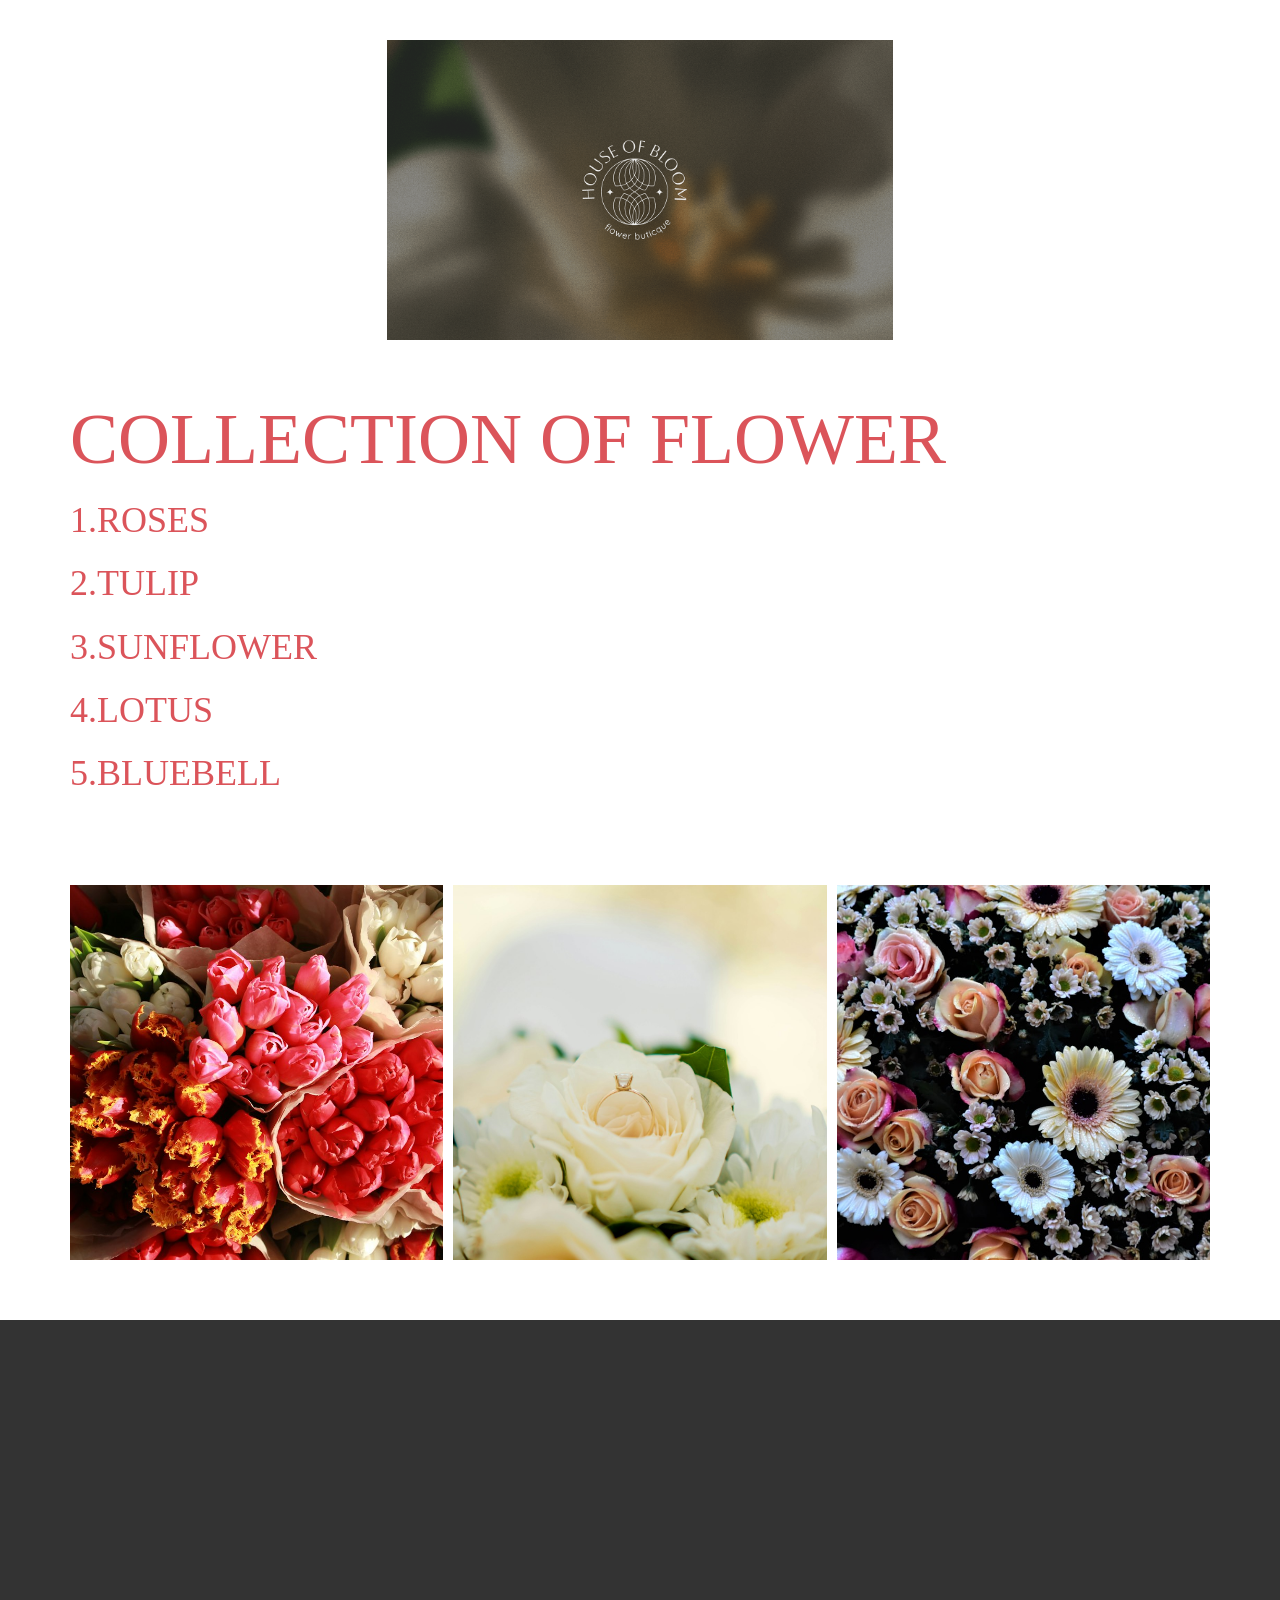
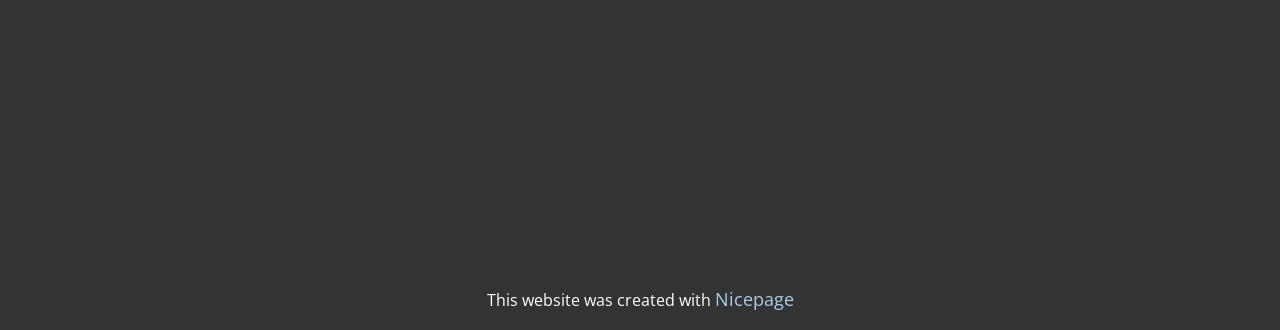
<file: index.html>
<!DOCTYPE html>
<html style="font-size: 16px;" lang="en"><head>
    <meta name="viewport" content="width=device-width, initial-scale=1.0">
    <meta charset="utf-8">
    <meta name="keywords" content="collection of flower​​">
    <meta name="description" content="">
    <title>Home</title>
    <link rel="stylesheet" href="nicepage.css" media="screen">
<link rel="stylesheet" href="index.css" media="screen">
    <script class="u-script" type="text/javascript" src="jquery.js" defer=""></script>
    <script class="u-script" type="text/javascript" src="nicepage.js" defer=""></script>
    <meta name="generator" content="Nicepage 8.7.0, nicepage.com">
    
    
    
    
    
    <link id="u-page-google-font" rel="stylesheet" href="https://fonts.googleapis.com/css2?display=swap&amp;family=Roboto:ital,wght@0,100;0,200;0,300;0,400;0,500;0,600;0,700;0,800;0,900;1,100;1,200;1,300;1,400;1,500;1,600;1,700;1,800;1,900&amp;family=Open+Sans:ital,wght@0,300;0,400;0,500;0,600;0,700;0,800;1,300;1,400;1,500;1,600;1,700;1,800&amp;family=Playfair+Display:ital,wght@0,400;0,500;0,600;0,700;0,800;0,900;1,400;1,500;1,600;1,700;1,800;1,900">
    <script type="application/ld+json">{
		"@context": "http://schema.org",
		"@type": "Organization",
		"name": ""
}</script>
    <meta name="theme-color" content="#478ac9">
    <meta property="og:title" content="Home">
    <meta property="og:type" content="website">
  <meta data-intl-tel-input-cdn-path="intlTelInput/"></head>
  <body data-home-page="Home.html" data-home-page-title="Home" data-path-to-root="./" data-include-products="false" class="u-body u-clearfix u-xl-mode" data-lang="en">
    <section class="u-clearfix u-container-align-center u-section-1" id="block-4">
      <div class="u-clearfix u-sheet u-sheet-1">
        <img class="u-image u-image-default u-image-1" src="images/db5a54162755349.63daa4177209f.png" alt="" data-image-width="1400" data-image-height="830">
      </div>
    </section>
    <section class="u-clearfix u-section-2" id="block-6">
      <div class="u-clearfix u-sheet u-sheet-1">
        <h1 class="u-custom-font u-font-georgia u-text u-text-default u-text-palette-2-base u-text-1">collection of flower<span style="text-decoration: underline !important;"></span>
        </h1>
        <h3 class="u-custom-font u-font-georgia u-text u-text-default u-text-palette-2-base u-text-2">1.rose​s<span style="font-weight: 700;"><span style="font-weight: 400;"><span style="font-weight: 700;"><span style="font-weight: 400;"><span style="font-weight: 700;"><span style="font-style: italic;"><span style="font-style: normal;"><span style="font-style: italic;"><span style="font-style: normal;"><span style="font-style: italic;"><span style="font-style: normal;"><span style="font-style: italic;"><span style="font-style: normal;"><span style="font-style: italic;"><span style="font-style: normal;"><span style="font-style: italic;"><span style="font-style: normal;"><span style="font-style: italic;"><span style="font-style: normal;"><span style="font-style: italic;"><span style="font-style: normal;"> &nbsp;</span></span></span></span></span></span></span></span></span></span></span></span></span></span></span></span></span></span></span></span></span>
        </h3>
        <h3 class="u-custom-font u-font-georgia u-text u-text-default u-text-palette-2-base u-text-3">2.tulip</h3>
        <h3 class="u-custom-font u-font-georgia u-text u-text-default u-text-palette-2-base u-text-4">3.sunflower</h3>
        <h3 class="u-custom-font u-font-georgia u-text u-text-default u-text-palette-2-base u-text-5">4.lotus </h3>
        <h3 class="u-custom-font u-font-georgia u-text u-text-default u-text-palette-2-base u-text-6">5.bluebell</h3>
      </div>
    </section>
    <section class="u-clearfix u-section-3" id="block-7">
      <div class="u-clearfix u-sheet u-sheet-1">
        <div class="u-expanded-width u-gallery u-layout-grid u-lightbox u-no-transition u-show-text-none u-gallery-1">
          <div class="u-gallery-inner u-gallery-inner-1">
            <div class="u-effect-hover-zoom u-gallery-item">
              <div class="u-back-slide" data-image-width="1280" data-image-height="853">
                <img class="u-back-image u-expanded" src="images/photo-1709744302598-eae72c70bf6b.jpeg">
              </div>
              <div class="u-over-slide u-shading u-over-slide-1"></div>
            </div>
            <div class="u-effect-hover-zoom u-gallery-item">
              <div class="u-back-slide" data-image-width="1080" data-image-height="1620">
                <img class="u-back-image u-expanded" src="images/photo-1624725136016-d541c69eeec3.jpeg">
              </div>
              <div class="u-over-slide u-shading u-over-slide-2"></div>
            </div>
            <div class="u-effect-hover-zoom u-gallery-item">
              <div class="u-back-slide" data-image-width="1280" data-image-height="843">
                <img class="u-back-image u-expanded" src="images/photo-1610190441997-dac1fb499b8b.jpeg">
              </div>
              <div class="u-over-slide u-shading u-over-slide-3"></div>
            </div>
          </div>
        </div>
      </div>
    </section>
    
    
    
    <footer class="u-clearfix u-footer u-grey-80" id="footer-1"><div class="u-clearfix u-sheet u-sheet-1"></div></footer>
    <section class="u-backlink u-clearfix u-grey-80"> This website was created with <a href="https://nicepage.com">Nicepage</a>
    </section>
  
</body></html>
</file>
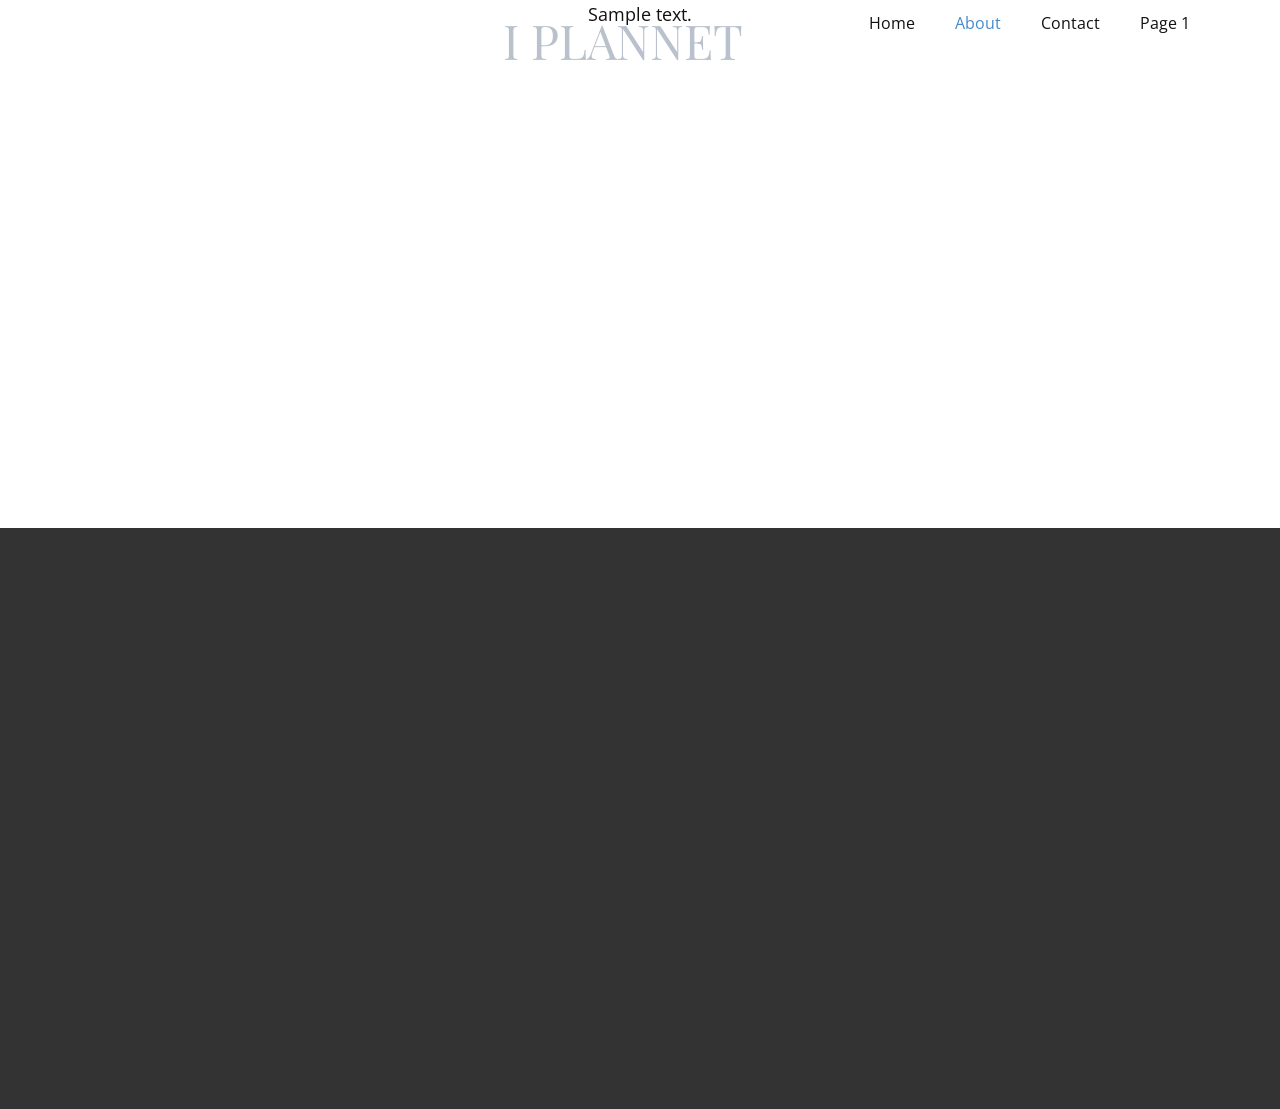
<file: About.html>
<!DOCTYPE html>
<html style="font-size: 16px;" lang="en"><head>
    <meta name="viewport" content="width=device-width, initial-scale=1.0">
    <meta charset="utf-8">
    <meta name="keywords" content="">
    <meta name="description" content="">
    <title>About</title>
    <link rel="stylesheet" href="nicepage.css" media="screen">
<link rel="stylesheet" href="About.css" media="screen">
    <script class="u-script" type="text/javascript" src="jquery.js" defer=""></script>
    <script class="u-script" type="text/javascript" src="nicepage.js" defer=""></script>
    <meta name="generator" content="Nicepage 8.7.0, nicepage.com">
    
    
    
    <link id="u-page-google-font" rel="stylesheet" href="https://fonts.googleapis.com/css2?display=swap&amp;family=Roboto:ital,wght@0,100;0,200;0,300;0,400;0,500;0,600;0,700;0,800;0,900;1,100;1,200;1,300;1,400;1,500;1,600;1,700;1,800;1,900&amp;family=Open+Sans:ital,wght@0,300;0,400;0,500;0,600;0,700;0,800;1,300;1,400;1,500;1,600;1,700;1,800&amp;family=Playfair+Display:ital,wght@0,400;0,500;0,600;0,700;0,800;0,900;1,400;1,500;1,600;1,700;1,800;1,900">
    <script type="application/ld+json">{
		"@context": "http://schema.org",
		"@type": "Organization",
		"name": ""
}</script>
    <meta name="theme-color" content="#478ac9">
    <meta property="og:title" content="About">
    <meta property="og:type" content="website">
  <meta data-intl-tel-input-cdn-path="intlTelInput/"></head>
  <body data-path-to-root="./" data-include-products="false" class="u-body u-xl-mode" data-lang="en"><header class="u-clearfix u-header u-header" id="header-1"><div class="u-clearfix u-sheet u-valign-middle-lg u-valign-middle-md u-valign-middle-sm u-valign-middle-xs u-sheet-1">
        <p class="u-text u-text-default u-text-1">Sample text.</p>
        <p class="u-custom-font u-font-playfair-display u-text u-text-default u-text-palette-5-base u-text-2">i plannet </p>
        <p class="u-text u-text-default u-text-3"></p>
        <nav class="u-menu u-menu-one-level u-offcanvas u-menu-1" role="navigation" aria-label="Menu navigation">
          <div class="menu-collapse" style="font-size: 1rem; letter-spacing: 0px;">
            <a class="u-button-style u-custom-left-right-menu-spacing u-custom-padding-bottom u-custom-top-bottom-menu-spacing u-hamburger-link u-nav-link u-text-active-palette-1-base u-text-hover-palette-2-base" href="#" tabindex="-1" aria-label="Open menu" aria-controls="d2de">
              <svg class="u-svg-link" viewBox="0 0 24 24"><use xlink:href="#menu-hamburger"></use></svg>
              <svg class="u-svg-content" version="1.1" id="menu-hamburger" viewBox="0 0 16 16" x="0px" y="0px" xmlns:xlink="http://www.w3.org/1999/xlink" xmlns="http://www.w3.org/2000/svg"><g><rect y="1" width="16" height="2"></rect><rect y="7" width="16" height="2"></rect><rect y="13" width="16" height="2"></rect>
</g></svg>
            </a>
          </div>
          <div class="u-nav-container">
            <ul class="u-nav u-unstyled u-nav-1" role="menubar"><li class="u-nav-item" role="none"><a class="u-button-style u-nav-link u-text-active-palette-1-base u-text-hover-palette-2-base u-nav-link-2" href="./" role="menuitem">Home</a>
</li><li class="u-nav-item" role="none"><a class="u-button-style u-nav-link u-text-active-palette-1-base u-text-hover-palette-2-base u-nav-link-2" href="About.html" role="menuitem">About</a>
</li><li class="u-nav-item" role="none"><a class="u-button-style u-nav-link u-text-active-palette-1-base u-text-hover-palette-2-base u-nav-link-2" href="Contact.html" role="menuitem">Contact</a>
</li><li class="u-nav-item" role="none"><a class="u-button-style u-nav-link u-text-active-palette-1-base u-text-hover-palette-2-base u-nav-link-2" href="Page-1.html" role="menuitem">Page 1</a>
</li></ul>
          </div>
          <div class="u-nav-container-collapse" id="d2de" role="region" aria-label="Menu panel">
            <div class="u-black u-container-style u-inner-container-layout u-opacity u-opacity-95 u-sidenav">
              <div class="u-inner-container-layout u-sidenav-overflow">
                <div class="u-menu-close" tabindex="-1" aria-label="Close menu"></div>
                <ul class="u-align-center u-nav u-popupmenu-items u-unstyled u-nav-2"><li class="u-nav-item"><a class="u-button-style u-nav-link" href="./">Home</a>
</li><li class="u-nav-item"><a class="u-button-style u-nav-link" href="About.html">About</a>
</li><li class="u-nav-item"><a class="u-button-style u-nav-link" href="Contact.html">Contact</a>
</li><li class="u-nav-item"><a class="u-button-style u-nav-link" href="Page-1.html">Page 1</a>
</li></ul>
              </div>
            </div>
            <div class="u-black u-menu-overlay u-opacity u-opacity-70"></div>
          </div>
        </nav>
      </div></header>
    <section class="u-clearfix u-section-1" id="block-2">
      <div class="u-clearfix u-sheet u-sheet-1"></div>
    </section>
    
    
    
    <footer class="u-clearfix u-footer u-grey-80" id="footer-1"><div class="u-clearfix u-sheet u-sheet-1"></div></footer>
    <section class="u-backlink u-clearfix u-grey-80"></section>
  
</body></html>
</file>
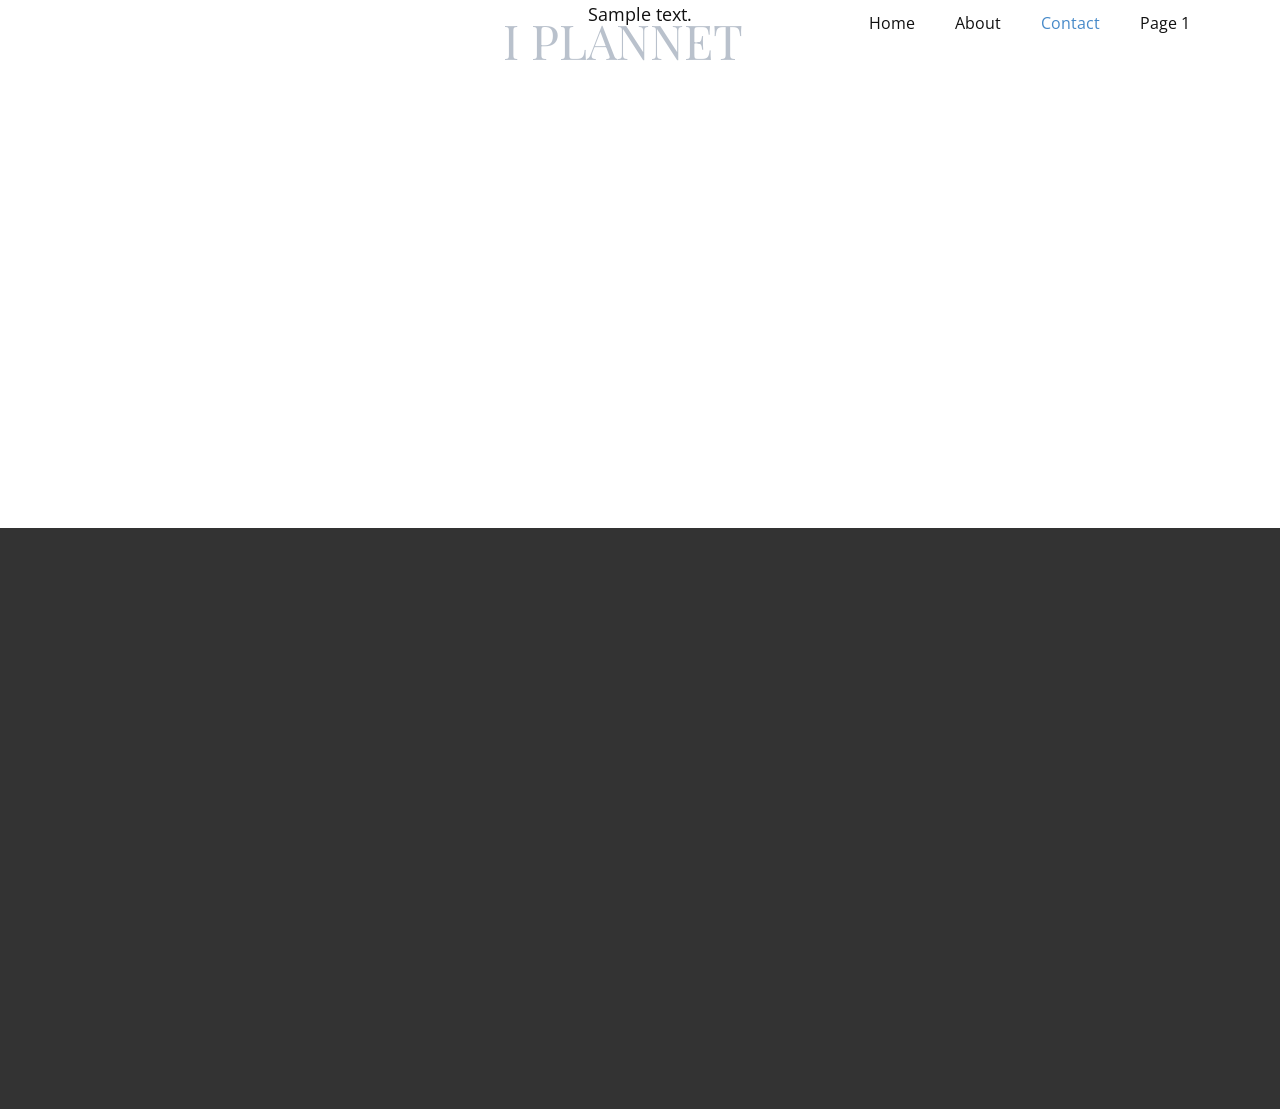
<file: Contact.html>
<!DOCTYPE html>
<html style="font-size: 16px;" lang="en"><head>
    <meta name="viewport" content="width=device-width, initial-scale=1.0">
    <meta charset="utf-8">
    <meta name="keywords" content="">
    <meta name="description" content="">
    <title>Contact</title>
    <link rel="stylesheet" href="nicepage.css" media="screen">
<link rel="stylesheet" href="Contact.css" media="screen">
    <script class="u-script" type="text/javascript" src="jquery.js" defer=""></script>
    <script class="u-script" type="text/javascript" src="nicepage.js" defer=""></script>
    <meta name="generator" content="Nicepage 8.7.0, nicepage.com">
    
    
    
    <link id="u-page-google-font" rel="stylesheet" href="https://fonts.googleapis.com/css2?display=swap&amp;family=Roboto:ital,wght@0,100;0,200;0,300;0,400;0,500;0,600;0,700;0,800;0,900;1,100;1,200;1,300;1,400;1,500;1,600;1,700;1,800;1,900&amp;family=Open+Sans:ital,wght@0,300;0,400;0,500;0,600;0,700;0,800;1,300;1,400;1,500;1,600;1,700;1,800&amp;family=Playfair+Display:ital,wght@0,400;0,500;0,600;0,700;0,800;0,900;1,400;1,500;1,600;1,700;1,800;1,900">
    <script type="application/ld+json">{
		"@context": "http://schema.org",
		"@type": "Organization",
		"name": ""
}</script>
    <meta name="theme-color" content="#478ac9">
    <meta property="og:title" content="Contact">
    <meta property="og:type" content="website">
  <meta data-intl-tel-input-cdn-path="intlTelInput/"></head>
  <body data-path-to-root="./" data-include-products="false" class="u-body u-xl-mode" data-lang="en"><header class="u-clearfix u-header u-header" id="header-1"><div class="u-clearfix u-sheet u-valign-middle-lg u-valign-middle-md u-valign-middle-sm u-valign-middle-xs u-sheet-1">
        <p class="u-text u-text-default u-text-1">Sample text.</p>
        <p class="u-custom-font u-font-playfair-display u-text u-text-default u-text-palette-5-base u-text-2">i plannet </p>
        <p class="u-text u-text-default u-text-3"></p>
        <nav class="u-menu u-menu-one-level u-offcanvas u-menu-1" role="navigation" aria-label="Menu navigation">
          <div class="menu-collapse" style="font-size: 1rem; letter-spacing: 0px;">
            <a class="u-button-style u-custom-left-right-menu-spacing u-custom-padding-bottom u-custom-top-bottom-menu-spacing u-hamburger-link u-nav-link u-text-active-palette-1-base u-text-hover-palette-2-base" href="#" tabindex="-1" aria-label="Open menu" aria-controls="d2de">
              <svg class="u-svg-link" viewBox="0 0 24 24"><use xlink:href="#menu-hamburger"></use></svg>
              <svg class="u-svg-content" version="1.1" id="menu-hamburger" viewBox="0 0 16 16" x="0px" y="0px" xmlns:xlink="http://www.w3.org/1999/xlink" xmlns="http://www.w3.org/2000/svg"><g><rect y="1" width="16" height="2"></rect><rect y="7" width="16" height="2"></rect><rect y="13" width="16" height="2"></rect>
</g></svg>
            </a>
          </div>
          <div class="u-nav-container">
            <ul class="u-nav u-unstyled u-nav-1" role="menubar"><li class="u-nav-item" role="none"><a class="u-button-style u-nav-link u-text-active-palette-1-base u-text-hover-palette-2-base u-nav-link-2" href="./" role="menuitem">Home</a>
</li><li class="u-nav-item" role="none"><a class="u-button-style u-nav-link u-text-active-palette-1-base u-text-hover-palette-2-base u-nav-link-2" href="About.html" role="menuitem">About</a>
</li><li class="u-nav-item" role="none"><a class="u-button-style u-nav-link u-text-active-palette-1-base u-text-hover-palette-2-base u-nav-link-2" href="Contact.html" role="menuitem">Contact</a>
</li><li class="u-nav-item" role="none"><a class="u-button-style u-nav-link u-text-active-palette-1-base u-text-hover-palette-2-base u-nav-link-2" href="Page-1.html" role="menuitem">Page 1</a>
</li></ul>
          </div>
          <div class="u-nav-container-collapse" id="d2de" role="region" aria-label="Menu panel">
            <div class="u-black u-container-style u-inner-container-layout u-opacity u-opacity-95 u-sidenav">
              <div class="u-inner-container-layout u-sidenav-overflow">
                <div class="u-menu-close" tabindex="-1" aria-label="Close menu"></div>
                <ul class="u-align-center u-nav u-popupmenu-items u-unstyled u-nav-2"><li class="u-nav-item"><a class="u-button-style u-nav-link" href="./">Home</a>
</li><li class="u-nav-item"><a class="u-button-style u-nav-link" href="About.html">About</a>
</li><li class="u-nav-item"><a class="u-button-style u-nav-link" href="Contact.html">Contact</a>
</li><li class="u-nav-item"><a class="u-button-style u-nav-link" href="Page-1.html">Page 1</a>
</li></ul>
              </div>
            </div>
            <div class="u-black u-menu-overlay u-opacity u-opacity-70"></div>
          </div>
        </nav>
      </div></header>
    <section class="u-clearfix u-section-1" id="block-2">
      <div class="u-clearfix u-sheet u-sheet-1"></div>
    </section>
    
    
    
    <footer class="u-clearfix u-footer u-grey-80" id="footer-1"><div class="u-clearfix u-sheet u-sheet-1"></div></footer>
    <section class="u-backlink u-clearfix u-grey-80"></section>
  
</body></html>
</file>
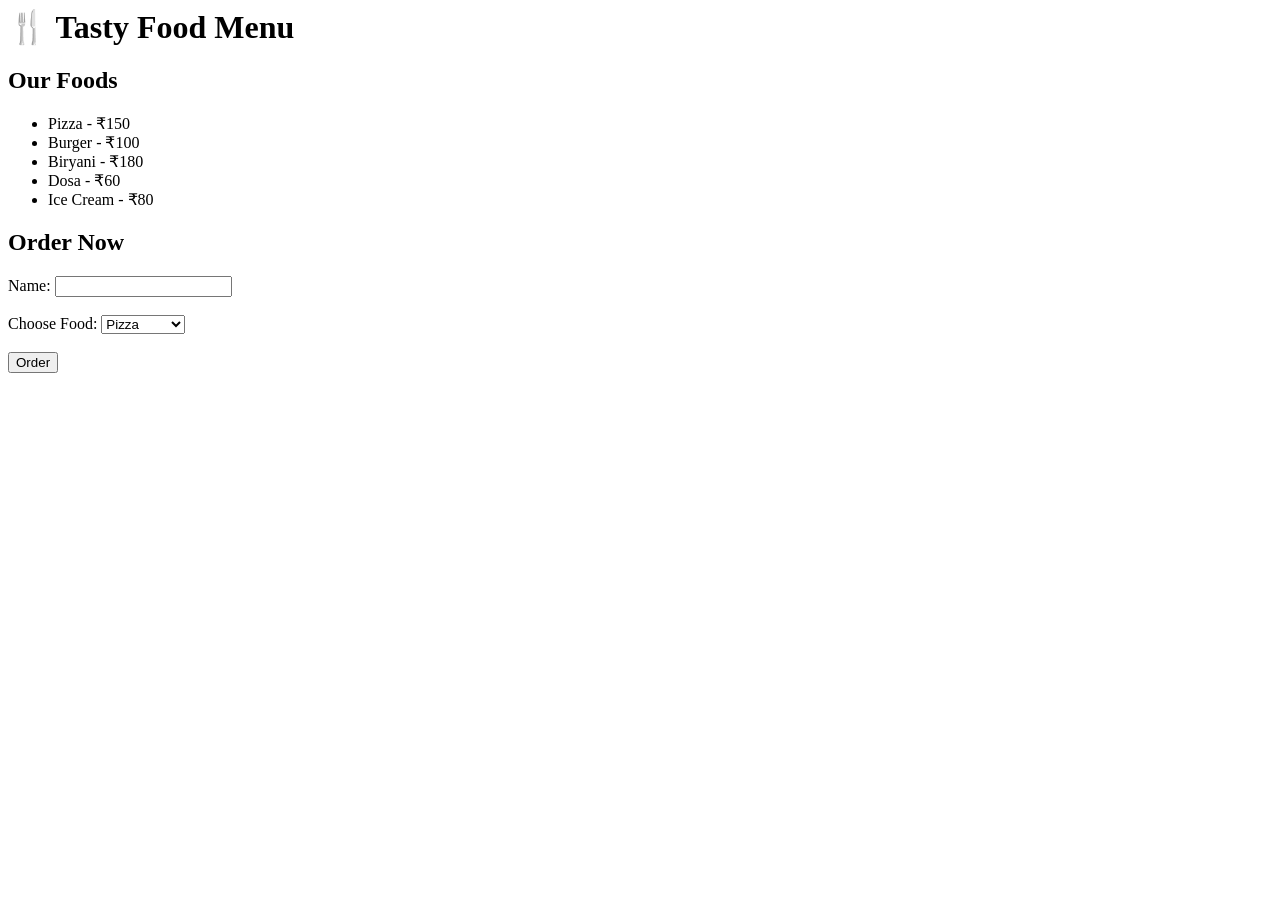
<file: food.html>
<html>
<head>
    <title>Food Menu</title>
</head>
<body>

    <h1>🍴 Tasty Food Menu</h1>

    <h2>Our Foods</h2>

    <ul>
        <li>Pizza - ₹150</li>
        <li>Burger - ₹100</li>
        <li>Biryani - ₹180</li>
        <li>Dosa - ₹60</li>
        <li>Ice Cream - ₹80</li>
    </ul>

    <h2>Order Now</h2>

    <form>
        Name: <input type="text"><br><br>
        Choose Food:
        <select>
            <option>Pizza</option>
            <option>Burger</option>
            <option>Biryani</option>
            <option>Dosa</option>
            <option>Ice Cream</option>
        </select>
        <br><br>
        <input type="submit" value="Order">
    </form>

</body>
</html>
</file>
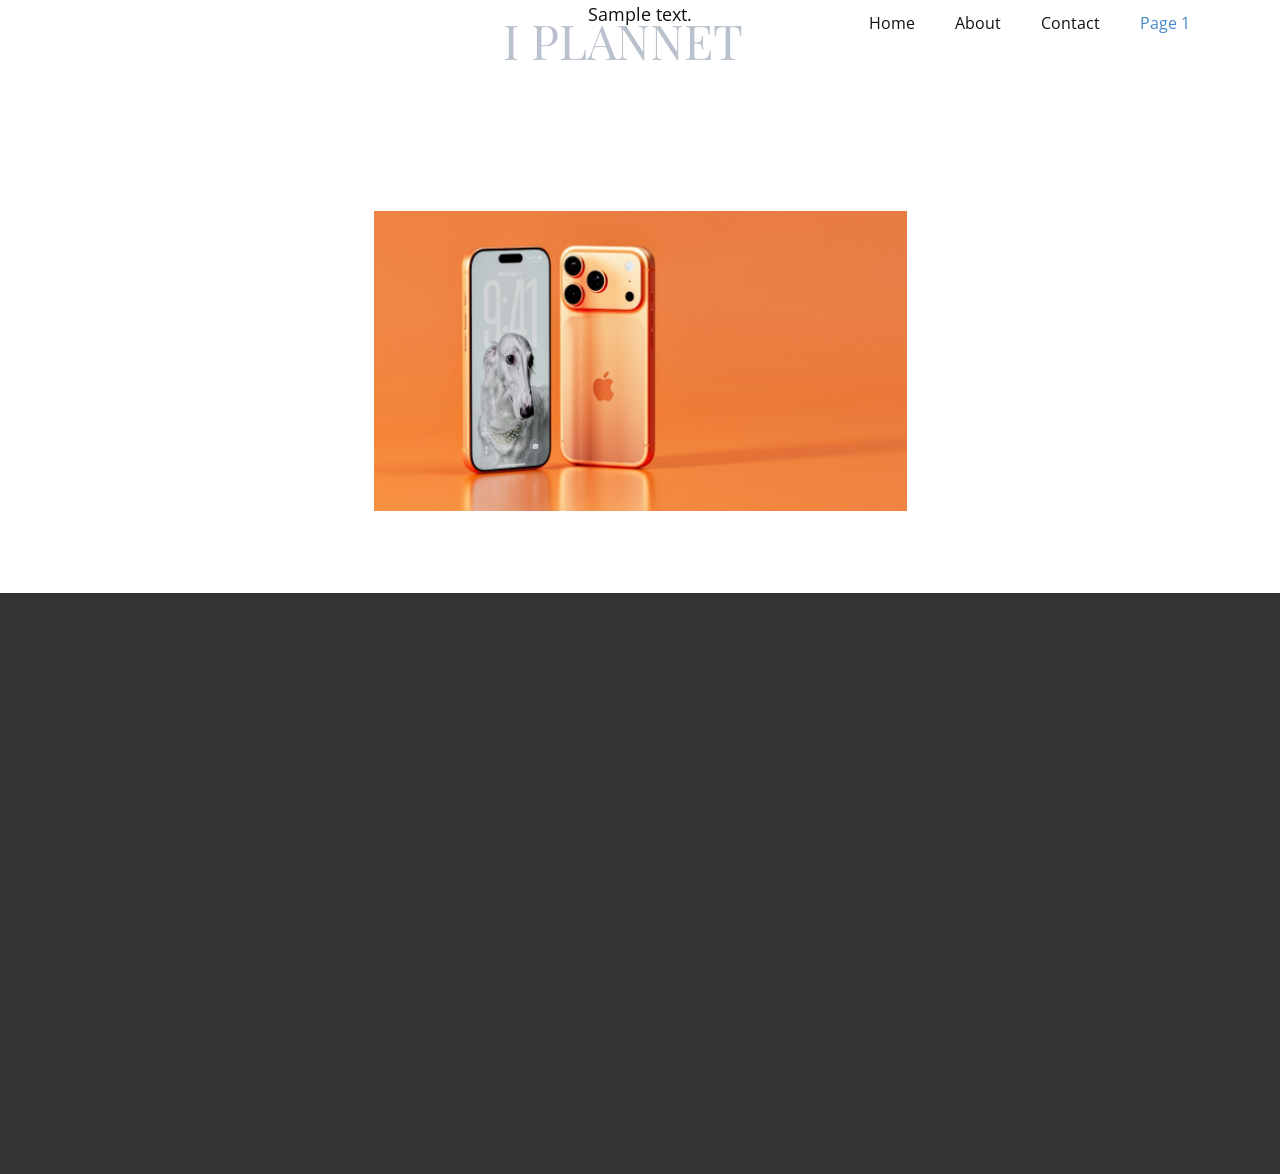
<file: Page-1.html>
<!DOCTYPE html>
<html style="font-size: 16px;" lang="en"><head>
    <meta name="viewport" content="width=device-width, initial-scale=1.0">
    <meta charset="utf-8">
    <meta name="keywords" content="">
    <meta name="description" content="">
    <title>Page 1</title>
    <link rel="stylesheet" href="nicepage.css" media="screen">
<link rel="stylesheet" href="Page-1.css" media="screen">
    <script class="u-script" type="text/javascript" src="jquery.js" defer=""></script>
    <script class="u-script" type="text/javascript" src="nicepage.js" defer=""></script>
    <meta name="generator" content="Nicepage 8.7.0, nicepage.com">
    
    
    
    <link id="u-page-google-font" rel="stylesheet" href="https://fonts.googleapis.com/css2?display=swap&amp;family=Roboto:ital,wght@0,100;0,200;0,300;0,400;0,500;0,600;0,700;0,800;0,900;1,100;1,200;1,300;1,400;1,500;1,600;1,700;1,800;1,900&amp;family=Open+Sans:ital,wght@0,300;0,400;0,500;0,600;0,700;0,800;1,300;1,400;1,500;1,600;1,700;1,800&amp;family=Playfair+Display:ital,wght@0,400;0,500;0,600;0,700;0,800;0,900;1,400;1,500;1,600;1,700;1,800;1,900">
    <script type="application/ld+json">{
		"@context": "http://schema.org",
		"@type": "Organization",
		"name": ""
}</script>
    <meta name="theme-color" content="#478ac9">
    <meta property="og:title" content="Page 1">
    <meta property="og:type" content="website">
  <meta data-intl-tel-input-cdn-path="intlTelInput/"></head>
  <body data-path-to-root="./" data-include-products="false" class="u-body u-clearfix u-xl-mode" data-lang="en"><header class="u-clearfix u-header u-header" id="header-1"><div class="u-clearfix u-sheet u-valign-middle-lg u-valign-middle-md u-valign-middle-sm u-valign-middle-xs u-sheet-1">
        <p class="u-text u-text-default u-text-1">Sample text.</p>
        <p class="u-custom-font u-font-playfair-display u-text u-text-default u-text-palette-5-base u-text-2">i plannet </p>
        <p class="u-text u-text-default u-text-3"></p>
        <nav class="u-menu u-menu-one-level u-offcanvas u-menu-1" role="navigation" aria-label="Menu navigation">
          <div class="menu-collapse" style="font-size: 1rem; letter-spacing: 0px;">
            <a class="u-button-style u-custom-left-right-menu-spacing u-custom-padding-bottom u-custom-top-bottom-menu-spacing u-hamburger-link u-nav-link u-text-active-palette-1-base u-text-hover-palette-2-base" href="#" tabindex="-1" aria-label="Open menu" aria-controls="d2de">
              <svg class="u-svg-link" viewBox="0 0 24 24"><use xlink:href="#menu-hamburger"></use></svg>
              <svg class="u-svg-content" version="1.1" id="menu-hamburger" viewBox="0 0 16 16" x="0px" y="0px" xmlns:xlink="http://www.w3.org/1999/xlink" xmlns="http://www.w3.org/2000/svg"><g><rect y="1" width="16" height="2"></rect><rect y="7" width="16" height="2"></rect><rect y="13" width="16" height="2"></rect>
</g></svg>
            </a>
          </div>
          <div class="u-nav-container">
            <ul class="u-nav u-unstyled u-nav-1" role="menubar"><li class="u-nav-item" role="none"><a class="u-button-style u-nav-link u-text-active-palette-1-base u-text-hover-palette-2-base u-nav-link-2" href="./" role="menuitem">Home</a>
</li><li class="u-nav-item" role="none"><a class="u-button-style u-nav-link u-text-active-palette-1-base u-text-hover-palette-2-base u-nav-link-2" href="About.html" role="menuitem">About</a>
</li><li class="u-nav-item" role="none"><a class="u-button-style u-nav-link u-text-active-palette-1-base u-text-hover-palette-2-base u-nav-link-2" href="Contact.html" role="menuitem">Contact</a>
</li><li class="u-nav-item" role="none"><a class="u-button-style u-nav-link u-text-active-palette-1-base u-text-hover-palette-2-base u-nav-link-2" href="Page-1.html" role="menuitem">Page 1</a>
</li></ul>
          </div>
          <div class="u-nav-container-collapse" id="d2de" role="region" aria-label="Menu panel">
            <div class="u-black u-container-style u-inner-container-layout u-opacity u-opacity-95 u-sidenav">
              <div class="u-inner-container-layout u-sidenav-overflow">
                <div class="u-menu-close" tabindex="-1" aria-label="Close menu"></div>
                <ul class="u-align-center u-nav u-popupmenu-items u-unstyled u-nav-2"><li class="u-nav-item"><a class="u-button-style u-nav-link" href="./">Home</a>
</li><li class="u-nav-item"><a class="u-button-style u-nav-link" href="About.html">About</a>
</li><li class="u-nav-item"><a class="u-button-style u-nav-link" href="Contact.html">Contact</a>
</li><li class="u-nav-item"><a class="u-button-style u-nav-link" href="Page-1.html">Page 1</a>
</li></ul>
              </div>
            </div>
            <div class="u-black u-menu-overlay u-opacity u-opacity-70"></div>
          </div>
        </nav>
      </div></header>
    <section class="u-clearfix u-container-align-center u-section-1" id="block-5">
      <div class="u-clearfix u-sheet u-sheet-1">
        <img class="u-image u-image-default u-image-1" src="images/photo-1757709608566-4b9fd41a7af5.jpeg" alt="" data-image-width="1280" data-image-height="720">
      </div>
    </section>
    
    
    
    <footer class="u-clearfix u-footer u-grey-80" id="footer-1"><div class="u-clearfix u-sheet u-sheet-1"></div></footer>
    <section class="u-backlink u-clearfix u-grey-80"></section>
  
</body></html>
</file>
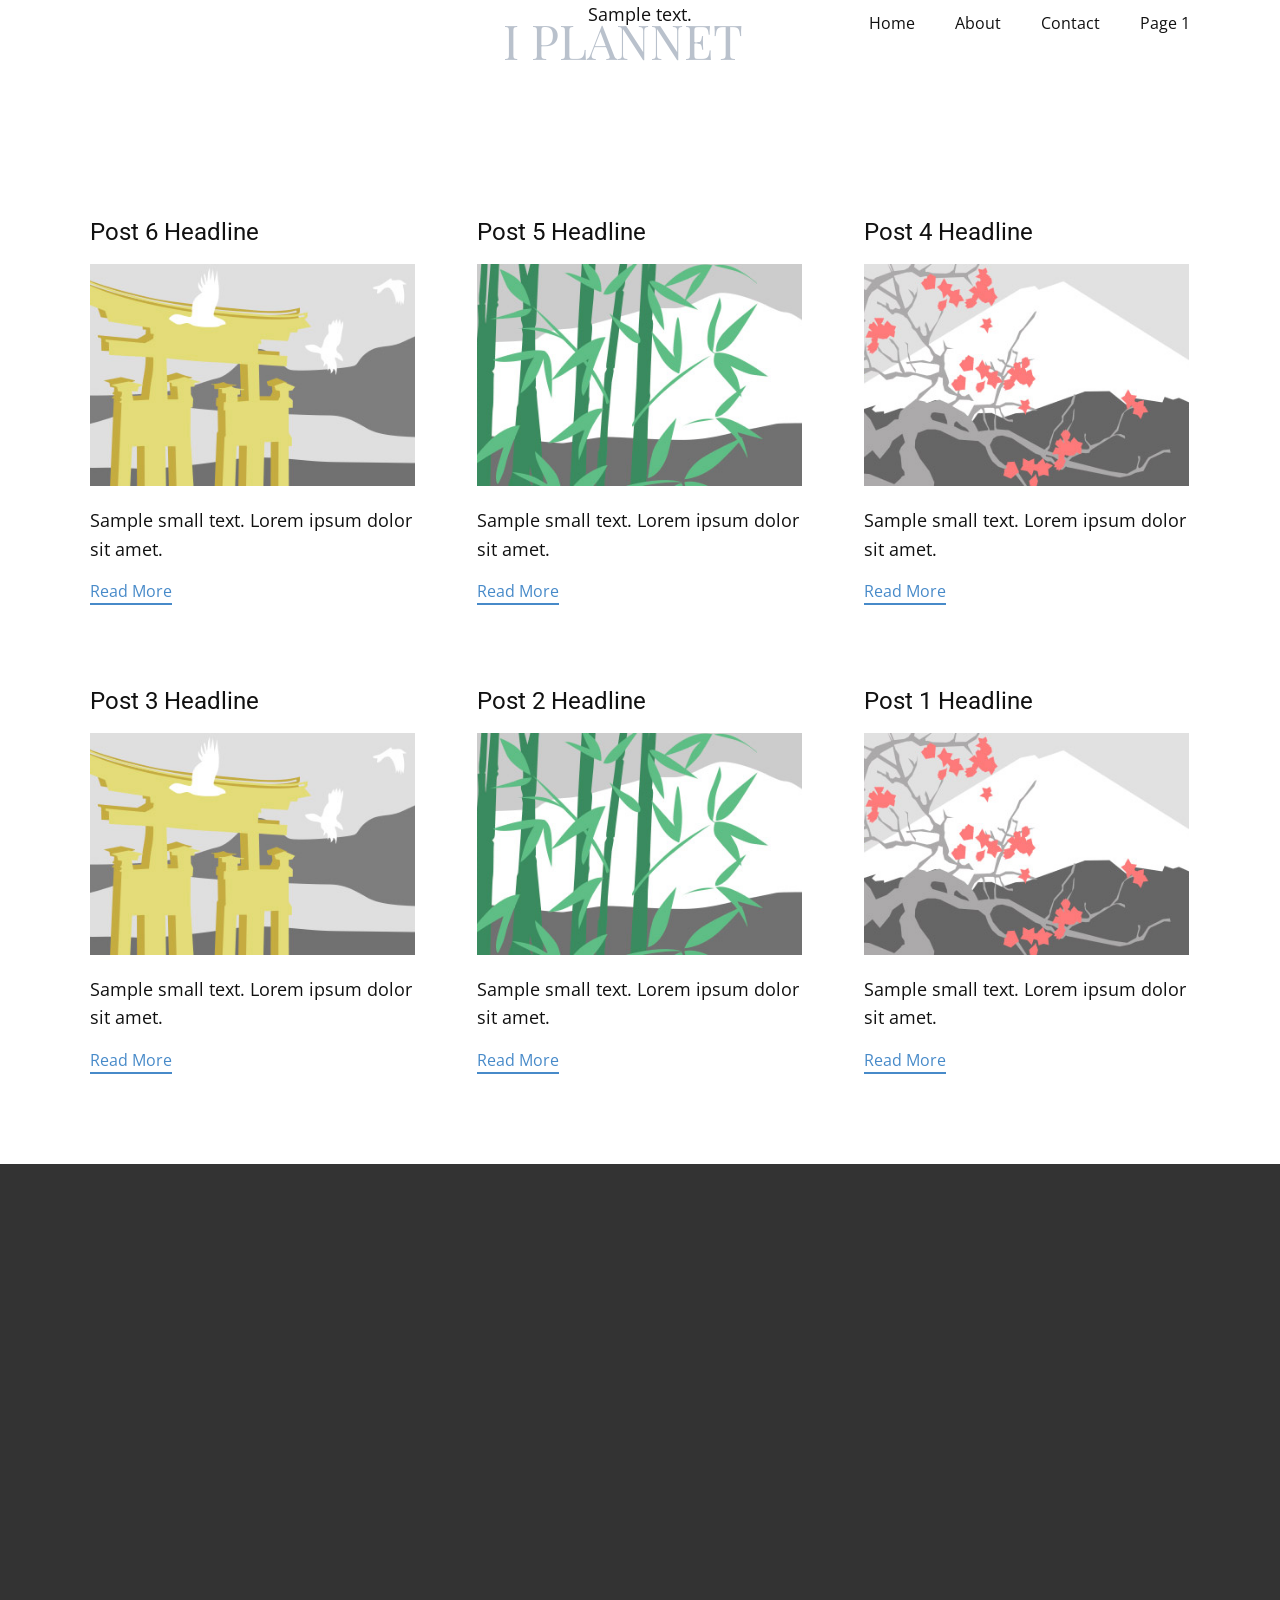
<file: blog/blog.html>
<!DOCTYPE html>
<html style="font-size: 16px;" lang="en"><head>
    <meta name="viewport" content="width=device-width, initial-scale=1.0">
    <meta charset="utf-8">
    <meta name="keywords" content="">
    <meta name="description" content="">
    <title>Blog</title>
    <link rel="stylesheet" href="../nicepage.css" media="screen">
<link rel="stylesheet" href="../Blog-Template.css" media="screen">
    <script class="u-script" type="text/javascript" src="../jquery.js" defer=""></script>
    <script class="u-script" type="text/javascript" src="../nicepage.js" defer=""></script>
    <meta name="generator" content="Nicepage 8.7.0, nicepage.com">
    
    
    
    <link id="u-page-google-font" rel="stylesheet" href="https://fonts.googleapis.com/css2?display=swap&amp;family=Roboto:ital,wght@0,100;0,200;0,300;0,400;0,500;0,600;0,700;0,800;0,900;1,100;1,200;1,300;1,400;1,500;1,600;1,700;1,800;1,900&amp;family=Open+Sans:ital,wght@0,300;0,400;0,500;0,600;0,700;0,800;1,300;1,400;1,500;1,600;1,700;1,800&amp;family=Playfair+Display:ital,wght@0,400;0,500;0,600;0,700;0,800;0,900;1,400;1,500;1,600;1,700;1,800;1,900">
    <script type="application/ld+json">{
		"@context": "http://schema.org",
		"@type": "Organization",
		"name": ""
}</script>
    <meta name="theme-color" content="#478ac9">
  <meta data-intl-tel-input-cdn-path="intlTelInput/"></head>
  <body data-path-to-root="../" data-include-products="false" class="u-body u-xl-mode" data-lang="en"><header class="u-clearfix u-header u-header" id="header-1"><div class="u-clearfix u-sheet u-valign-middle-lg u-valign-middle-md u-valign-middle-sm u-valign-middle-xs u-sheet-1">
        <p class="u-text u-text-default u-text-1">Sample text.</p>
        <p class="u-custom-font u-font-playfair-display u-text u-text-default u-text-palette-5-base u-text-2">i plannet </p>
        <p class="u-text u-text-default u-text-3"></p>
        <nav class="u-menu u-menu-one-level u-offcanvas u-menu-1" role="navigation" aria-label="Menu navigation">
          <div class="menu-collapse" style="font-size: 1rem; letter-spacing: 0px;">
            <a class="u-button-style u-custom-left-right-menu-spacing u-custom-padding-bottom u-custom-top-bottom-menu-spacing u-hamburger-link u-nav-link u-text-active-palette-1-base u-text-hover-palette-2-base" href="#" tabindex="-1" aria-label="Open menu" aria-controls="d2de">
              <svg class="u-svg-link" viewBox="0 0 24 24"><use xlink:href="#menu-hamburger"></use></svg>
              <svg class="u-svg-content" version="1.1" id="menu-hamburger" viewBox="0 0 16 16" x="0px" y="0px" xmlns:xlink="http://www.w3.org/1999/xlink" xmlns="http://www.w3.org/2000/svg"><g><rect y="1" width="16" height="2"></rect><rect y="7" width="16" height="2"></rect><rect y="13" width="16" height="2"></rect>
</g></svg>
            </a>
          </div>
          <div class="u-nav-container">
            <ul class="u-nav u-unstyled u-nav-1" role="menubar"><li class="u-nav-item" role="none"><a class="u-button-style u-nav-link u-text-active-palette-1-base u-text-hover-palette-2-base u-nav-link-2" href="../" role="menuitem">Home</a>
</li><li class="u-nav-item" role="none"><a class="u-button-style u-nav-link u-text-active-palette-1-base u-text-hover-palette-2-base u-nav-link-2" href="../About.html" role="menuitem">About</a>
</li><li class="u-nav-item" role="none"><a class="u-button-style u-nav-link u-text-active-palette-1-base u-text-hover-palette-2-base u-nav-link-2" href="../Contact.html" role="menuitem">Contact</a>
</li><li class="u-nav-item" role="none"><a class="u-button-style u-nav-link u-text-active-palette-1-base u-text-hover-palette-2-base u-nav-link-2" href="../Page-1.html" role="menuitem">Page 1</a>
</li></ul>
          </div>
          <div class="u-nav-container-collapse" id="d2de" role="region" aria-label="Menu panel">
            <div class="u-black u-container-style u-inner-container-layout u-opacity u-opacity-95 u-sidenav">
              <div class="u-inner-container-layout u-sidenav-overflow">
                <div class="u-menu-close" tabindex="-1" aria-label="Close menu"></div>
                <ul class="u-align-center u-nav u-popupmenu-items u-unstyled u-nav-2"><li class="u-nav-item"><a class="u-button-style u-nav-link" href="../">Home</a>
</li><li class="u-nav-item"><a class="u-button-style u-nav-link" href="../About.html">About</a>
</li><li class="u-nav-item"><a class="u-button-style u-nav-link" href="../Contact.html">Contact</a>
</li><li class="u-nav-item"><a class="u-button-style u-nav-link" href="../Page-1.html">Page 1</a>
</li></ul>
              </div>
            </div>
            <div class="u-black u-menu-overlay u-opacity u-opacity-70"></div>
          </div>
        </nav>
      </div></header>
    <section class="u-clearfix u-section-1" id="block-3">
      <div class="u-clearfix u-sheet u-valign-middle u-sheet-1"><!--blog--><!--blog_options_json--><!--{"type":"Recent","source":"","tags":"","count":""}--><!--/blog_options_json-->
        <div class="u-blog u-expanded-width u-repeater u-repeater-1" data-blog-id="blog-1"><!--blog_post-->
          <div class="u-blog-post u-container-style u-repeater-item u-white u-repeater-item-1"><meta name="twitter:description" content="Sample small text. Lorem ipsum dolor sit amet."><meta name="description" content="Sample small text. Lorem ipsum dolor sit amet."><meta property="og:type" content="article"><meta property="og:title" content="Post 6 Headline"><meta property="og:description" content="Sample small text. Lorem ipsum dolor sit amet."><meta property="og:image" content="../images/8ad73f3c.jpeg">
            <div class="u-container-layout u-similar-container u-valign-top u-container-layout-1"><!--blog_post_header-->
              <h4 class="u-blog-control u-text u-text-1">
                <a class="u-post-header-link" href="../blog/post-5.html">Post 6 Headline</a>
              </h4><!--/blog_post_header--><!--blog_post_image-->
              <img alt="" class="u-blog-control u-expanded-width u-image u-image-default u-image-1" src="../images/8ad73f3c.jpeg" data-href="../blog/post-5.html"><!--/blog_post_image--><!--blog_post_content-->
              <div class="u-blog-control u-post-content u-text u-text-2 fr-view">Sample small text. Lorem ipsum dolor sit amet.</div><!--/blog_post_content--><!--blog_post_readmore-->
              <a href="../blog/post-5.html" class="u-blog-control u-border-2 u-border-palette-1-base u-btn u-btn-rectangle u-button-style u-none u-btn-1"><!--blog_post_readmore_content--><!--options_json--><!--{"content":"","defaultValue":"Read More"}--><!--/options_json-->Read More<!--/blog_post_readmore_content--></a><!--/blog_post_readmore-->
            </div>
          </div><div class="u-blog-post u-container-style u-repeater-item u-video-cover u-white"><meta name="twitter:description" content="Sample small text. Lorem ipsum dolor sit amet."><meta name="description" content="Sample small text. Lorem ipsum dolor sit amet."><meta property="og:type" content="article"><meta property="og:title" content="Post 5 Headline"><meta property="og:description" content="Sample small text. Lorem ipsum dolor sit amet."><meta property="og:image" content="../images/68f64b9d.jpeg">
            <div class="u-container-layout u-similar-container u-valign-top u-container-layout-2"><!--blog_post_header-->
              <h4 class="u-blog-control u-text u-text-3">
                <a class="u-post-header-link" href="../blog/post-4.html">Post 5 Headline</a>
              </h4><!--/blog_post_header--><!--blog_post_image-->
              <img alt="" class="u-blog-control u-expanded-width u-image u-image-default u-image-2" src="../images/68f64b9d.jpeg" data-href="../blog/post-4.html"><!--/blog_post_image--><!--blog_post_content-->
              <div class="u-blog-control u-post-content u-text u-text-4 fr-view">Sample small text. Lorem ipsum dolor sit amet.</div><!--/blog_post_content--><!--blog_post_readmore-->
              <a href="../blog/post-4.html" class="u-blog-control u-border-2 u-border-palette-1-base u-btn u-btn-rectangle u-button-style u-none u-btn-2"><!--blog_post_readmore_content--><!--options_json--><!--{"content":"","defaultValue":"Read More"}--><!--/options_json-->Read More<!--/blog_post_readmore_content--></a><!--/blog_post_readmore-->
            </div>
          </div><div class="u-blog-post u-container-style u-repeater-item u-video-cover u-white"><meta name="twitter:description" content="Sample small text. Lorem ipsum dolor sit amet."><meta name="description" content="Sample small text. Lorem ipsum dolor sit amet."><meta property="og:type" content="article"><meta property="og:title" content="Post 4 Headline"><meta property="og:description" content="Sample small text. Lorem ipsum dolor sit amet."><meta property="og:image" content="../images/0fd3416c.jpeg">
            <div class="u-container-layout u-similar-container u-valign-top u-container-layout-3"><!--blog_post_header-->
              <h4 class="u-blog-control u-text u-text-5">
                <a class="u-post-header-link" href="../blog/post-3.html">Post 4 Headline</a>
              </h4><!--/blog_post_header--><!--blog_post_image-->
              <img alt="" class="u-blog-control u-expanded-width u-image u-image-default u-image-3" src="../images/0fd3416c.jpeg" data-href="../blog/post-3.html"><!--/blog_post_image--><!--blog_post_content-->
              <div class="u-blog-control u-post-content u-text u-text-6 fr-view">Sample small text. Lorem ipsum dolor sit amet.</div><!--/blog_post_content--><!--blog_post_readmore-->
              <a href="../blog/post-3.html" class="u-blog-control u-border-2 u-border-palette-1-base u-btn u-btn-rectangle u-button-style u-none u-btn-3"><!--blog_post_readmore_content--><!--options_json--><!--{"content":"","defaultValue":"Read More"}--><!--/options_json-->Read More<!--/blog_post_readmore_content--></a><!--/blog_post_readmore-->
            </div>
          </div><div class="u-blog-post u-container-style u-repeater-item u-white u-repeater-item-1"><meta name="twitter:description" content="Sample small text. Lorem ipsum dolor sit amet."><meta name="description" content="Sample small text. Lorem ipsum dolor sit amet."><meta property="og:type" content="article"><meta property="og:title" content="Post 3 Headline"><meta property="og:description" content="Sample small text. Lorem ipsum dolor sit amet."><meta property="og:image" content="../images/8ad73f3c.jpeg">
            <div class="u-container-layout u-similar-container u-valign-top u-container-layout-1"><!--blog_post_header-->
              <h4 class="u-blog-control u-text u-text-1">
                <a class="u-post-header-link" href="../blog/post-2.html">Post 3 Headline</a>
              </h4><!--/blog_post_header--><!--blog_post_image-->
              <img alt="" class="u-blog-control u-expanded-width u-image u-image-default u-image-1" src="../images/8ad73f3c.jpeg" data-href="../blog/post-2.html"><!--/blog_post_image--><!--blog_post_content-->
              <div class="u-blog-control u-post-content u-text u-text-2 fr-view">Sample small text. Lorem ipsum dolor sit amet.</div><!--/blog_post_content--><!--blog_post_readmore-->
              <a href="../blog/post-2.html" class="u-blog-control u-border-2 u-border-palette-1-base u-btn u-btn-rectangle u-button-style u-none u-btn-1"><!--blog_post_readmore_content--><!--options_json--><!--{"content":"","defaultValue":"Read More"}--><!--/options_json-->Read More<!--/blog_post_readmore_content--></a><!--/blog_post_readmore-->
            </div>
          </div><div class="u-blog-post u-container-style u-repeater-item u-video-cover u-white"><meta name="twitter:description" content="Sample small text. Lorem ipsum dolor sit amet."><meta name="description" content="Sample small text. Lorem ipsum dolor sit amet."><meta property="og:type" content="article"><meta property="og:title" content="Post 2 Headline"><meta property="og:description" content="Sample small text. Lorem ipsum dolor sit amet."><meta property="og:image" content="../images/68f64b9d.jpeg">
            <div class="u-container-layout u-similar-container u-valign-top u-container-layout-2"><!--blog_post_header-->
              <h4 class="u-blog-control u-text u-text-3">
                <a class="u-post-header-link" href="../blog/post-1.html">Post 2 Headline</a>
              </h4><!--/blog_post_header--><!--blog_post_image-->
              <img alt="" class="u-blog-control u-expanded-width u-image u-image-default u-image-2" src="../images/68f64b9d.jpeg" data-href="../blog/post-1.html"><!--/blog_post_image--><!--blog_post_content-->
              <div class="u-blog-control u-post-content u-text u-text-4 fr-view">Sample small text. Lorem ipsum dolor sit amet.</div><!--/blog_post_content--><!--blog_post_readmore-->
              <a href="../blog/post-1.html" class="u-blog-control u-border-2 u-border-palette-1-base u-btn u-btn-rectangle u-button-style u-none u-btn-2"><!--blog_post_readmore_content--><!--options_json--><!--{"content":"","defaultValue":"Read More"}--><!--/options_json-->Read More<!--/blog_post_readmore_content--></a><!--/blog_post_readmore-->
            </div>
          </div><div class="u-blog-post u-container-style u-repeater-item u-video-cover u-white"><meta name="twitter:description" content="Sample small text. Lorem ipsum dolor sit amet."><meta name="description" content="Sample small text. Lorem ipsum dolor sit amet."><meta property="og:type" content="article"><meta property="og:title" content="Post 1 Headline"><meta property="og:description" content="Sample small text. Lorem ipsum dolor sit amet."><meta property="og:image" content="../images/0fd3416c.jpeg">
            <div class="u-container-layout u-similar-container u-valign-top u-container-layout-3"><!--blog_post_header-->
              <h4 class="u-blog-control u-text u-text-5">
                <a class="u-post-header-link" href="../blog/post.html">Post 1 Headline</a>
              </h4><!--/blog_post_header--><!--blog_post_image-->
              <img alt="" class="u-blog-control u-expanded-width u-image u-image-default u-image-3" src="../images/0fd3416c.jpeg" data-href="../blog/post.html"><!--/blog_post_image--><!--blog_post_content-->
              <div class="u-blog-control u-post-content u-text u-text-6 fr-view">Sample small text. Lorem ipsum dolor sit amet.</div><!--/blog_post_content--><!--blog_post_readmore-->
              <a href="../blog/post.html" class="u-blog-control u-border-2 u-border-palette-1-base u-btn u-btn-rectangle u-button-style u-none u-btn-3"><!--blog_post_readmore_content--><!--options_json--><!--{"content":"","defaultValue":"Read More"}--><!--/options_json-->Read More<!--/blog_post_readmore_content--></a><!--/blog_post_readmore-->
            </div>
          </div><!--/blog_post--><!--blog_post-->
          <!--/blog_post--><!--blog_post-->
          <!--/blog_post-->
        </div><!--/blog-->
      </div>
    </section>
    
    
    
    <footer class="u-clearfix u-footer u-grey-80" id="footer-1"><div class="u-clearfix u-sheet u-sheet-1"></div></footer>
    <section class="u-backlink u-clearfix u-grey-80"></section>
  
</body></html>
</file>
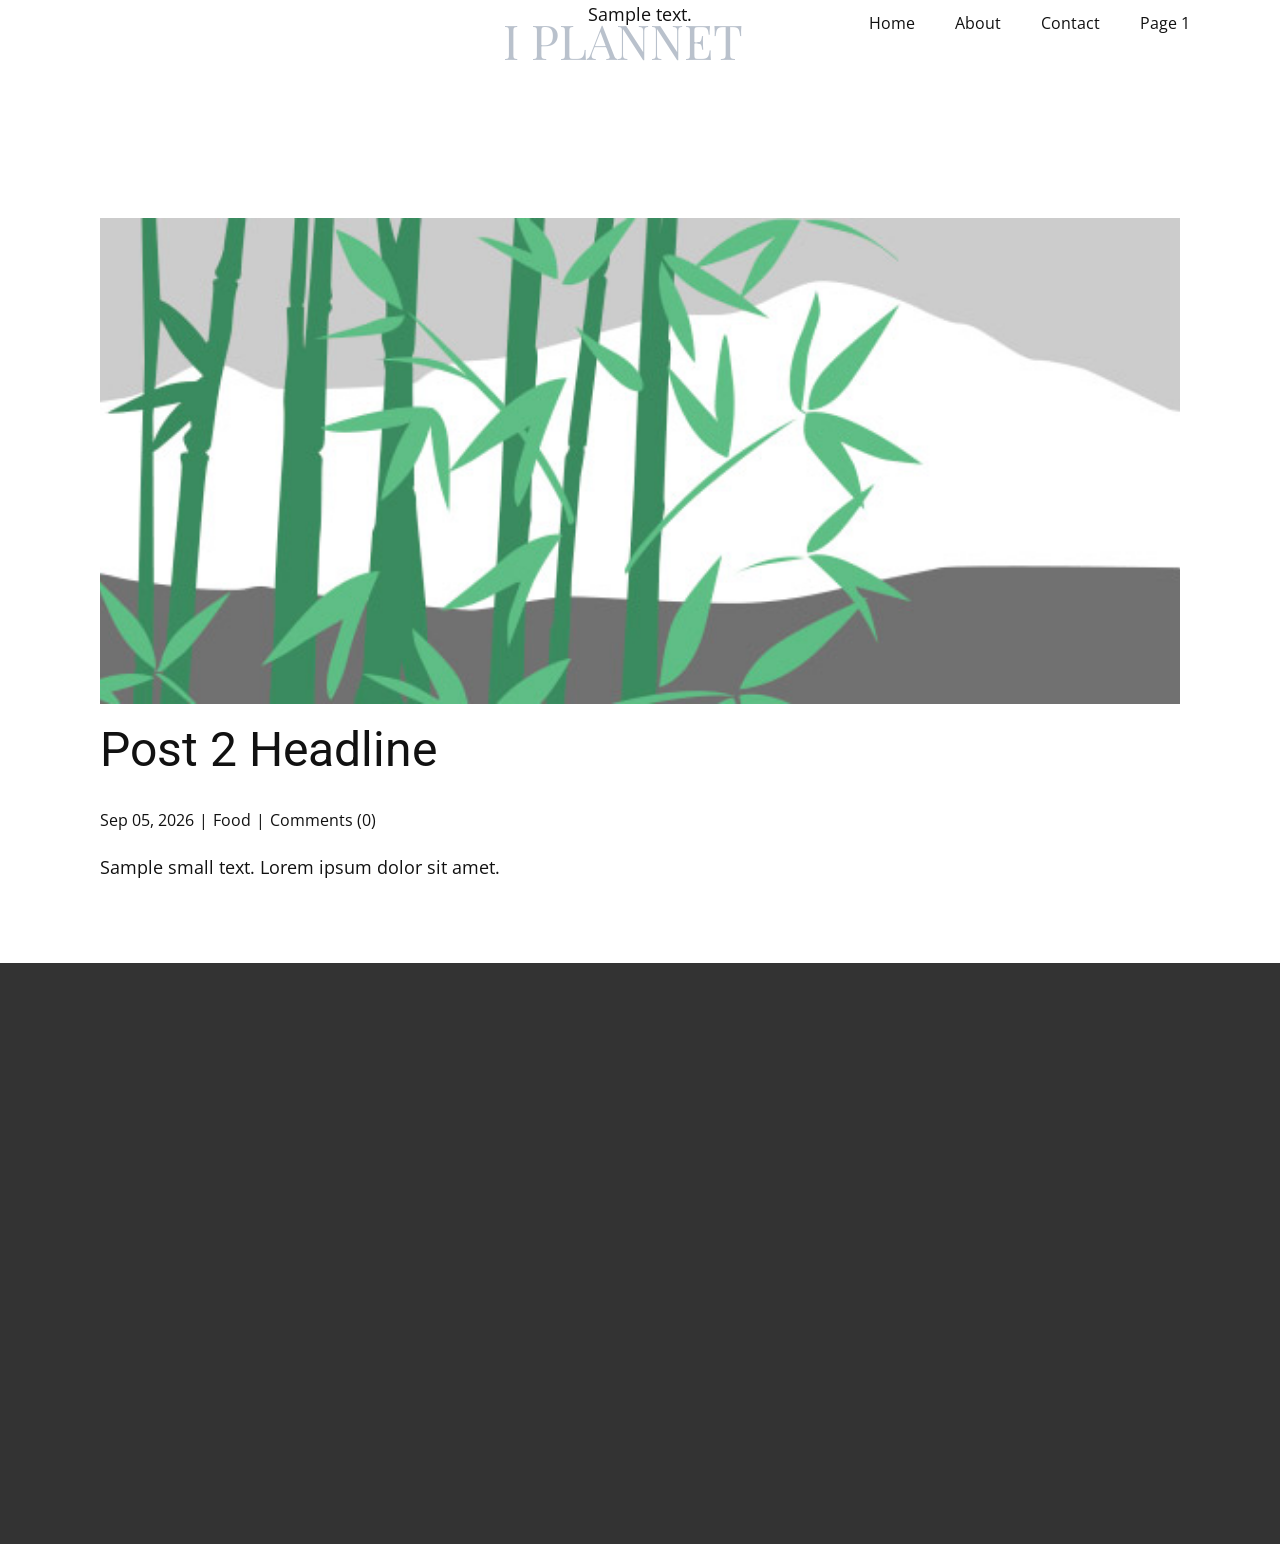
<file: blog/post-1.html>
<!DOCTYPE html>
<html style="font-size: 16px;" lang="en"><head>
    <meta name="viewport" content="width=device-width, initial-scale=1.0">
    <meta charset="utf-8">
    <meta name="keywords" content="Post 6 Headline">
    <meta name="description" content="Sample small text. Lorem ipsum dolor sit amet.">
    <title>Post 2 Headline</title>
    <link rel="stylesheet" href="../nicepage.css" media="screen">
<link rel="stylesheet" href="../Post-Template.css" media="screen">
    <script class="u-script" type="text/javascript" src="../jquery.js" defer=""></script>
    <script class="u-script" type="text/javascript" src="../nicepage.js" defer=""></script>
    <meta name="generator" content="Nicepage 8.7.0, nicepage.com">
    
    
    
    <link id="u-page-google-font" rel="stylesheet" href="https://fonts.googleapis.com/css2?display=swap&amp;family=Roboto:ital,wght@0,100;0,200;0,300;0,400;0,500;0,600;0,700;0,800;0,900;1,100;1,200;1,300;1,400;1,500;1,600;1,700;1,800;1,900&amp;family=Open+Sans:ital,wght@0,300;0,400;0,500;0,600;0,700;0,800;1,300;1,400;1,500;1,600;1,700;1,800&amp;family=Playfair+Display:ital,wght@0,400;0,500;0,600;0,700;0,800;0,900;1,400;1,500;1,600;1,700;1,800;1,900">
    <script type="application/ld+json">{
		"@context": "http://schema.org",
		"@type": "Organization",
		"name": ""
}</script>
    <meta name="theme-color" content="#478ac9">
  <meta data-intl-tel-input-cdn-path="intlTelInput/"><meta name="twitter:description" content="Sample small text. Lorem ipsum dolor sit amet."><meta property="og:type" content="article"><meta property="og:title" content="Post 2 Headline"><meta property="og:description" content="Sample small text. Lorem ipsum dolor sit amet."><meta property="og:image" content="../images/68f64b9d.jpeg"></head>
  <body data-path-to-root="./" data-include-products="false" class="u-body u-xl-mode" data-lang="en"><header class="u-clearfix u-header u-header" id="header-1"><div class="u-clearfix u-sheet u-valign-middle-lg u-valign-middle-md u-valign-middle-sm u-valign-middle-xs u-sheet-1">
        <p class="u-text u-text-default u-text-1">Sample text.</p>
        <p class="u-custom-font u-font-playfair-display u-text u-text-default u-text-palette-5-base u-text-2">i plannet </p>
        <p class="u-text u-text-default u-text-3"></p>
        <nav class="u-menu u-menu-one-level u-offcanvas u-menu-1" role="navigation" aria-label="Menu navigation">
          <div class="menu-collapse" style="font-size: 1rem; letter-spacing: 0px;">
            <a class="u-button-style u-custom-left-right-menu-spacing u-custom-padding-bottom u-custom-top-bottom-menu-spacing u-hamburger-link u-nav-link u-text-active-palette-1-base u-text-hover-palette-2-base" href="#" tabindex="-1" aria-label="Open menu" aria-controls="d2de">
              <svg class="u-svg-link" viewBox="0 0 24 24"><use xlink:href="#menu-hamburger"></use></svg>
              <svg class="u-svg-content" version="1.1" id="menu-hamburger" viewBox="0 0 16 16" x="0px" y="0px" xmlns:xlink="http://www.w3.org/1999/xlink" xmlns="http://www.w3.org/2000/svg"><g><rect y="1" width="16" height="2"></rect><rect y="7" width="16" height="2"></rect><rect y="13" width="16" height="2"></rect>
</g></svg>
            </a>
          </div>
          <div class="u-nav-container">
            <ul class="u-nav u-unstyled u-nav-1" role="menubar"><li class="u-nav-item" role="none"><a class="u-button-style u-nav-link u-text-active-palette-1-base u-text-hover-palette-2-base u-nav-link-2" href="../" role="menuitem">Home</a>
</li><li class="u-nav-item" role="none"><a class="u-button-style u-nav-link u-text-active-palette-1-base u-text-hover-palette-2-base u-nav-link-2" href="../About.html" role="menuitem">About</a>
</li><li class="u-nav-item" role="none"><a class="u-button-style u-nav-link u-text-active-palette-1-base u-text-hover-palette-2-base u-nav-link-2" href="../Contact.html" role="menuitem">Contact</a>
</li><li class="u-nav-item" role="none"><a class="u-button-style u-nav-link u-text-active-palette-1-base u-text-hover-palette-2-base u-nav-link-2" href="../Page-1.html" role="menuitem">Page 1</a>
</li></ul>
          </div>
          <div class="u-nav-container-collapse" id="d2de" role="region" aria-label="Menu panel">
            <div class="u-black u-container-style u-inner-container-layout u-opacity u-opacity-95 u-sidenav">
              <div class="u-inner-container-layout u-sidenav-overflow">
                <div class="u-menu-close" tabindex="-1" aria-label="Close menu"></div>
                <ul class="u-align-center u-nav u-popupmenu-items u-unstyled u-nav-2"><li class="u-nav-item"><a class="u-button-style u-nav-link" href="../">Home</a>
</li><li class="u-nav-item"><a class="u-button-style u-nav-link" href="../About.html">About</a>
</li><li class="u-nav-item"><a class="u-button-style u-nav-link" href="../Contact.html">Contact</a>
</li><li class="u-nav-item"><a class="u-button-style u-nav-link" href="../Page-1.html">Page 1</a>
</li></ul>
              </div>
            </div>
            <div class="u-black u-menu-overlay u-opacity u-opacity-70"></div>
          </div>
        </nav>
      </div></header>
    <section class="u-align-center u-clearfix u-section-1" id="block-3">
      <div class="u-clearfix u-sheet u-valign-middle-md u-valign-middle-sm u-valign-middle-xs u-sheet-1"><!--post_details--><!--post_details_options_json--><!--{"source":""}--><!--/post_details_options_json--><!--blog_post-->
        <div class="u-container-style u-expanded-width u-post-details u-post-details-1">
          <div class="u-container-layout u-valign-middle u-container-layout-1"><!--blog_post_image-->
            <img alt="" class="u-blog-control u-expanded-width u-image u-image-default u-image-1" src="../images/68f64b9d.jpeg"><!--/blog_post_image--><!--blog_post_header-->
            <h2 class="u-blog-control u-text u-text-1">Post 2 Headline</h2><!--/blog_post_header--><!--blog_post_metadata-->
            <div class="u-blog-control u-metadata u-metadata-1"><!--blog_post_metadata_date--><span class="u-meta-date u-meta-icon">Sep 05, 2026</span><!--/blog_post_metadata_date--><!--blog_post_metadata_category--><span class="u-meta-category u-meta-icon"><a href="/blog/blog.html#/blog-1///1">Food</a></span><!--/blog_post_metadata_category--><!--blog_post_metadata_comments--><span class="u-meta-comments u-meta-icon"><!--blog_post_metadata_comments_content-->Comments (0)<!--/blog_post_metadata_comments_content--></span><!--/blog_post_metadata_comments-->
            </div><!--/blog_post_metadata--><!--blog_post_content-->
            <div class="u-align-justify u-blog-control u-post-content u-text u-text-2 fr-view">
  <p>Sample small text. Lorem ipsum dolor sit amet.</p>
  </div><!--/blog_post_content-->
          </div>
        </div><!--/blog_post--><!--/post_details-->
      </div>
    </section>
    
    
    
    <footer class="u-clearfix u-footer u-grey-80" id="footer-1"><div class="u-clearfix u-sheet u-sheet-1"></div></footer>
    <section class="u-backlink u-clearfix u-grey-80"></section>
  
</body></html>
</file>
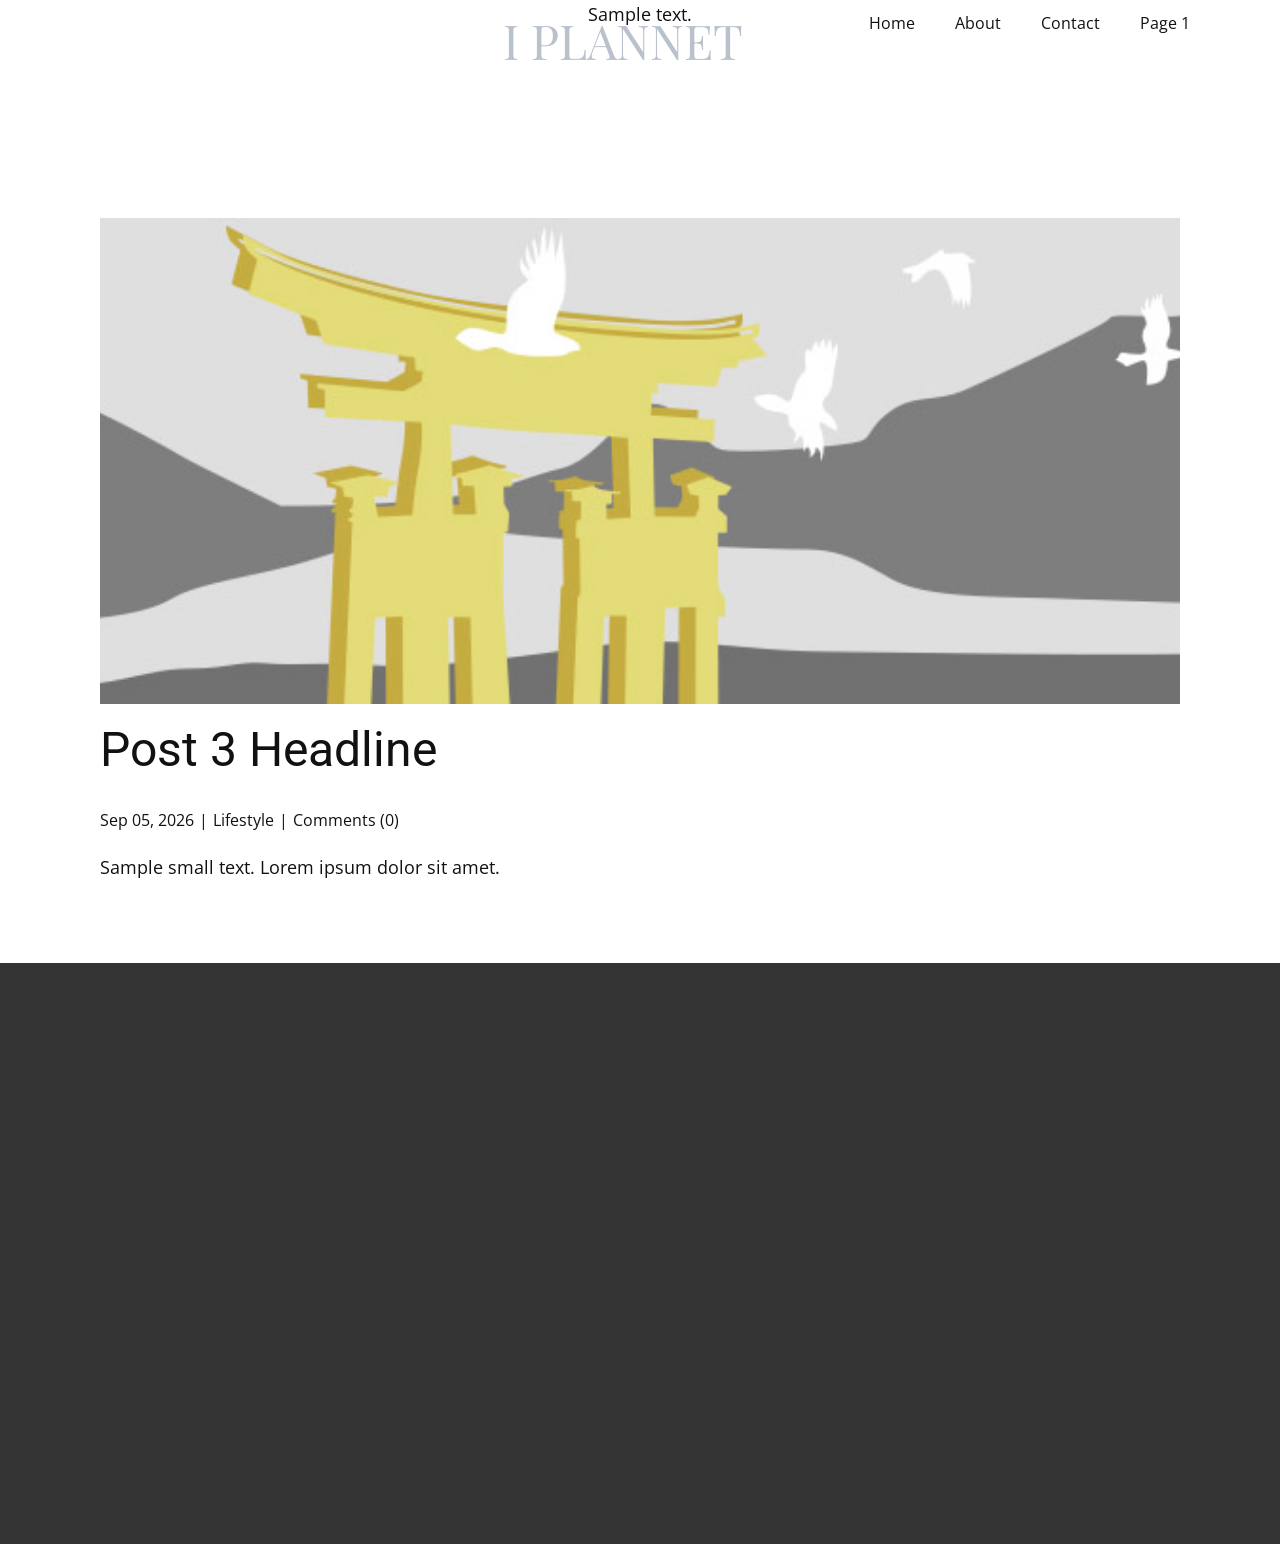
<file: blog/post-2.html>
<!DOCTYPE html>
<html style="font-size: 16px;" lang="en"><head>
    <meta name="viewport" content="width=device-width, initial-scale=1.0">
    <meta charset="utf-8">
    <meta name="keywords" content="Post 6 Headline">
    <meta name="description" content="Sample small text. Lorem ipsum dolor sit amet.">
    <title>Post 3 Headline</title>
    <link rel="stylesheet" href="../nicepage.css" media="screen">
<link rel="stylesheet" href="../Post-Template.css" media="screen">
    <script class="u-script" type="text/javascript" src="../jquery.js" defer=""></script>
    <script class="u-script" type="text/javascript" src="../nicepage.js" defer=""></script>
    <meta name="generator" content="Nicepage 8.7.0, nicepage.com">
    
    
    
    <link id="u-page-google-font" rel="stylesheet" href="https://fonts.googleapis.com/css2?display=swap&amp;family=Roboto:ital,wght@0,100;0,200;0,300;0,400;0,500;0,600;0,700;0,800;0,900;1,100;1,200;1,300;1,400;1,500;1,600;1,700;1,800;1,900&amp;family=Open+Sans:ital,wght@0,300;0,400;0,500;0,600;0,700;0,800;1,300;1,400;1,500;1,600;1,700;1,800&amp;family=Playfair+Display:ital,wght@0,400;0,500;0,600;0,700;0,800;0,900;1,400;1,500;1,600;1,700;1,800;1,900">
    <script type="application/ld+json">{
		"@context": "http://schema.org",
		"@type": "Organization",
		"name": ""
}</script>
    <meta name="theme-color" content="#478ac9">
  <meta data-intl-tel-input-cdn-path="intlTelInput/"><meta name="twitter:description" content="Sample small text. Lorem ipsum dolor sit amet."><meta property="og:type" content="article"><meta property="og:title" content="Post 3 Headline"><meta property="og:description" content="Sample small text. Lorem ipsum dolor sit amet."><meta property="og:image" content="../images/8ad73f3c.jpeg"></head>
  <body data-path-to-root="./" data-include-products="false" class="u-body u-xl-mode" data-lang="en"><header class="u-clearfix u-header u-header" id="header-1"><div class="u-clearfix u-sheet u-valign-middle-lg u-valign-middle-md u-valign-middle-sm u-valign-middle-xs u-sheet-1">
        <p class="u-text u-text-default u-text-1">Sample text.</p>
        <p class="u-custom-font u-font-playfair-display u-text u-text-default u-text-palette-5-base u-text-2">i plannet </p>
        <p class="u-text u-text-default u-text-3"></p>
        <nav class="u-menu u-menu-one-level u-offcanvas u-menu-1" role="navigation" aria-label="Menu navigation">
          <div class="menu-collapse" style="font-size: 1rem; letter-spacing: 0px;">
            <a class="u-button-style u-custom-left-right-menu-spacing u-custom-padding-bottom u-custom-top-bottom-menu-spacing u-hamburger-link u-nav-link u-text-active-palette-1-base u-text-hover-palette-2-base" href="#" tabindex="-1" aria-label="Open menu" aria-controls="d2de">
              <svg class="u-svg-link" viewBox="0 0 24 24"><use xlink:href="#menu-hamburger"></use></svg>
              <svg class="u-svg-content" version="1.1" id="menu-hamburger" viewBox="0 0 16 16" x="0px" y="0px" xmlns:xlink="http://www.w3.org/1999/xlink" xmlns="http://www.w3.org/2000/svg"><g><rect y="1" width="16" height="2"></rect><rect y="7" width="16" height="2"></rect><rect y="13" width="16" height="2"></rect>
</g></svg>
            </a>
          </div>
          <div class="u-nav-container">
            <ul class="u-nav u-unstyled u-nav-1" role="menubar"><li class="u-nav-item" role="none"><a class="u-button-style u-nav-link u-text-active-palette-1-base u-text-hover-palette-2-base u-nav-link-2" href="../" role="menuitem">Home</a>
</li><li class="u-nav-item" role="none"><a class="u-button-style u-nav-link u-text-active-palette-1-base u-text-hover-palette-2-base u-nav-link-2" href="../About.html" role="menuitem">About</a>
</li><li class="u-nav-item" role="none"><a class="u-button-style u-nav-link u-text-active-palette-1-base u-text-hover-palette-2-base u-nav-link-2" href="../Contact.html" role="menuitem">Contact</a>
</li><li class="u-nav-item" role="none"><a class="u-button-style u-nav-link u-text-active-palette-1-base u-text-hover-palette-2-base u-nav-link-2" href="../Page-1.html" role="menuitem">Page 1</a>
</li></ul>
          </div>
          <div class="u-nav-container-collapse" id="d2de" role="region" aria-label="Menu panel">
            <div class="u-black u-container-style u-inner-container-layout u-opacity u-opacity-95 u-sidenav">
              <div class="u-inner-container-layout u-sidenav-overflow">
                <div class="u-menu-close" tabindex="-1" aria-label="Close menu"></div>
                <ul class="u-align-center u-nav u-popupmenu-items u-unstyled u-nav-2"><li class="u-nav-item"><a class="u-button-style u-nav-link" href="../">Home</a>
</li><li class="u-nav-item"><a class="u-button-style u-nav-link" href="../About.html">About</a>
</li><li class="u-nav-item"><a class="u-button-style u-nav-link" href="../Contact.html">Contact</a>
</li><li class="u-nav-item"><a class="u-button-style u-nav-link" href="../Page-1.html">Page 1</a>
</li></ul>
              </div>
            </div>
            <div class="u-black u-menu-overlay u-opacity u-opacity-70"></div>
          </div>
        </nav>
      </div></header>
    <section class="u-align-center u-clearfix u-section-1" id="block-3">
      <div class="u-clearfix u-sheet u-valign-middle-md u-valign-middle-sm u-valign-middle-xs u-sheet-1"><!--post_details--><!--post_details_options_json--><!--{"source":""}--><!--/post_details_options_json--><!--blog_post-->
        <div class="u-container-style u-expanded-width u-post-details u-post-details-1">
          <div class="u-container-layout u-valign-middle u-container-layout-1"><!--blog_post_image-->
            <img alt="" class="u-blog-control u-expanded-width u-image u-image-default u-image-1" src="../images/8ad73f3c.jpeg"><!--/blog_post_image--><!--blog_post_header-->
            <h2 class="u-blog-control u-text u-text-1">Post 3 Headline</h2><!--/blog_post_header--><!--blog_post_metadata-->
            <div class="u-blog-control u-metadata u-metadata-1"><!--blog_post_metadata_date--><span class="u-meta-date u-meta-icon">Sep 05, 2026</span><!--/blog_post_metadata_date--><!--blog_post_metadata_category--><span class="u-meta-category u-meta-icon"><a href="/blog/blog.html#/blog-1///3">Lifestyle</a></span><!--/blog_post_metadata_category--><!--blog_post_metadata_comments--><span class="u-meta-comments u-meta-icon"><!--blog_post_metadata_comments_content-->Comments (0)<!--/blog_post_metadata_comments_content--></span><!--/blog_post_metadata_comments-->
            </div><!--/blog_post_metadata--><!--blog_post_content-->
            <div class="u-align-justify u-blog-control u-post-content u-text u-text-2 fr-view">
  <p>Sample small text. Lorem ipsum dolor sit amet.</p>
  </div><!--/blog_post_content-->
          </div>
        </div><!--/blog_post--><!--/post_details-->
      </div>
    </section>
    
    
    
    <footer class="u-clearfix u-footer u-grey-80" id="footer-1"><div class="u-clearfix u-sheet u-sheet-1"></div></footer>
    <section class="u-backlink u-clearfix u-grey-80"></section>
  
</body></html>
</file>
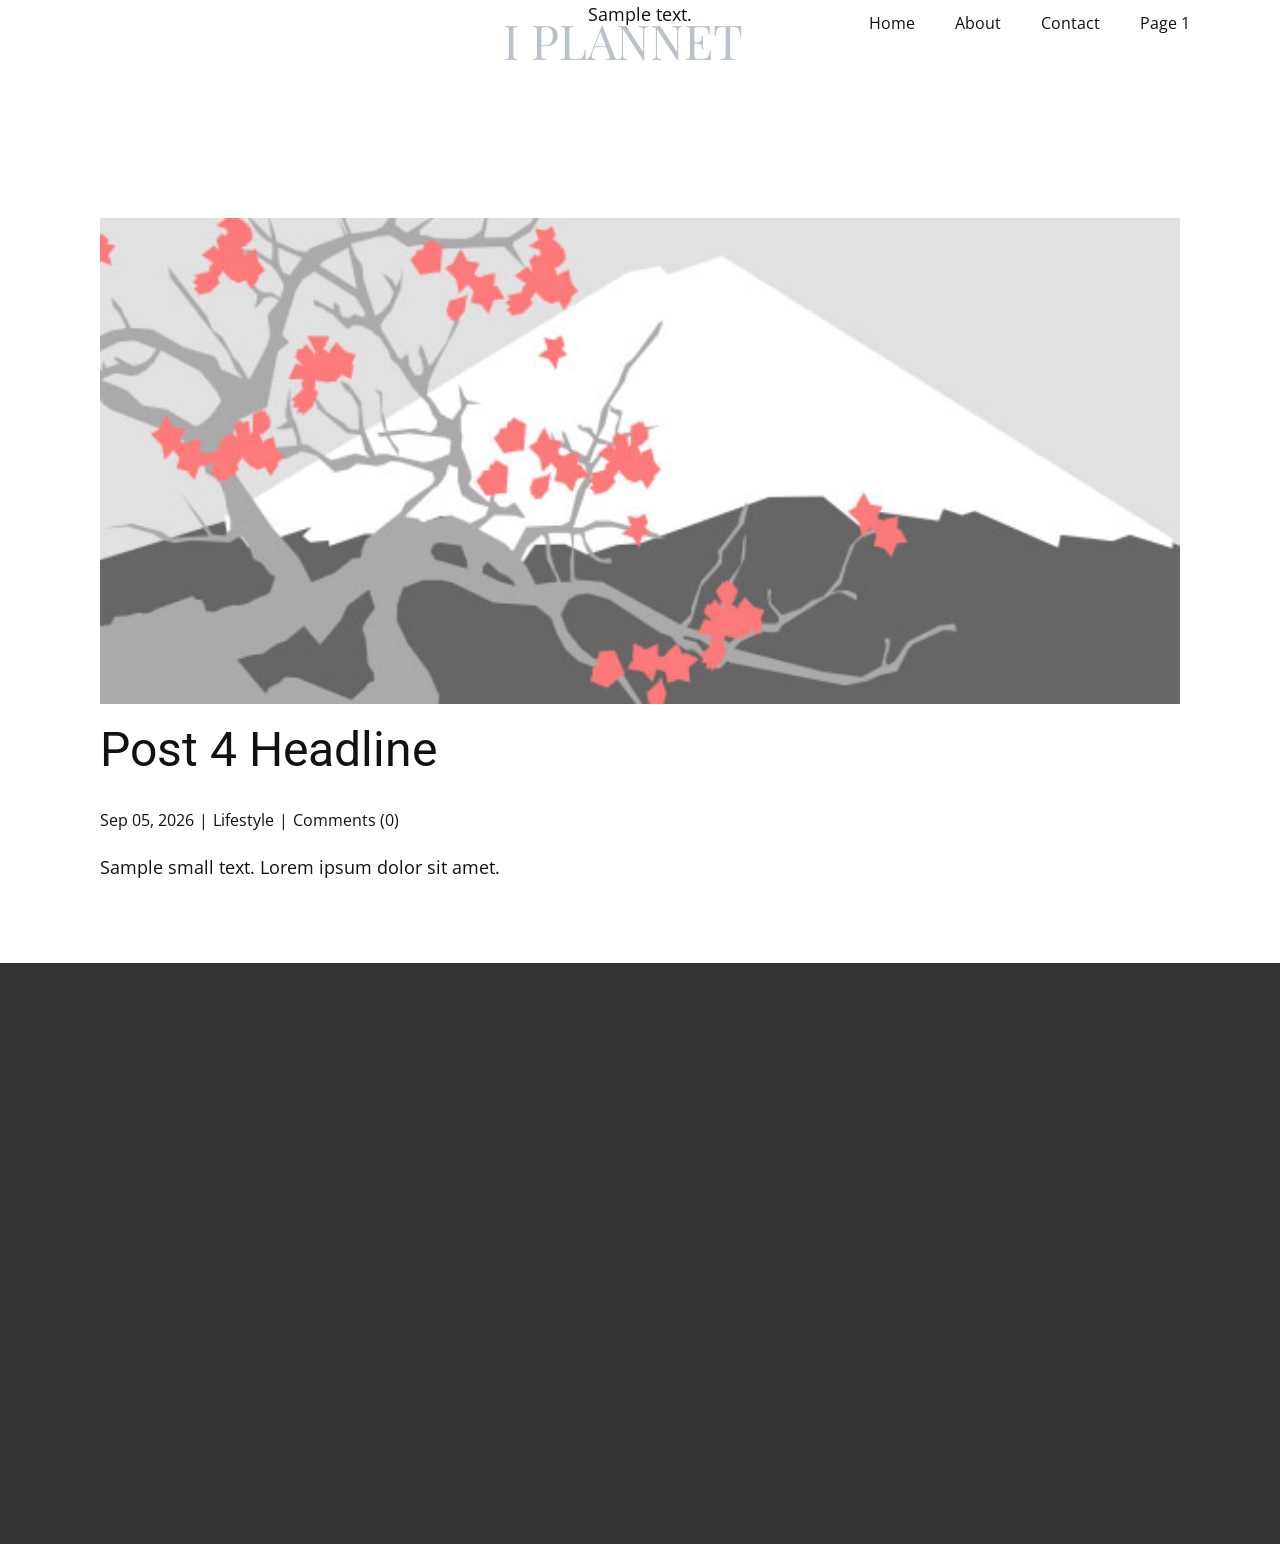
<file: blog/post-3.html>
<!DOCTYPE html>
<html style="font-size: 16px;" lang="en"><head>
    <meta name="viewport" content="width=device-width, initial-scale=1.0">
    <meta charset="utf-8">
    <meta name="keywords" content="Post 6 Headline">
    <meta name="description" content="Sample small text. Lorem ipsum dolor sit amet.">
    <title>Post 4 Headline</title>
    <link rel="stylesheet" href="../nicepage.css" media="screen">
<link rel="stylesheet" href="../Post-Template.css" media="screen">
    <script class="u-script" type="text/javascript" src="../jquery.js" defer=""></script>
    <script class="u-script" type="text/javascript" src="../nicepage.js" defer=""></script>
    <meta name="generator" content="Nicepage 8.7.0, nicepage.com">
    
    
    
    <link id="u-page-google-font" rel="stylesheet" href="https://fonts.googleapis.com/css2?display=swap&amp;family=Roboto:ital,wght@0,100;0,200;0,300;0,400;0,500;0,600;0,700;0,800;0,900;1,100;1,200;1,300;1,400;1,500;1,600;1,700;1,800;1,900&amp;family=Open+Sans:ital,wght@0,300;0,400;0,500;0,600;0,700;0,800;1,300;1,400;1,500;1,600;1,700;1,800&amp;family=Playfair+Display:ital,wght@0,400;0,500;0,600;0,700;0,800;0,900;1,400;1,500;1,600;1,700;1,800;1,900">
    <script type="application/ld+json">{
		"@context": "http://schema.org",
		"@type": "Organization",
		"name": ""
}</script>
    <meta name="theme-color" content="#478ac9">
  <meta data-intl-tel-input-cdn-path="intlTelInput/"><meta name="twitter:description" content="Sample small text. Lorem ipsum dolor sit amet."><meta property="og:type" content="article"><meta property="og:title" content="Post 4 Headline"><meta property="og:description" content="Sample small text. Lorem ipsum dolor sit amet."><meta property="og:image" content="../images/0fd3416c.jpeg"></head>
  <body data-path-to-root="./" data-include-products="false" class="u-body u-xl-mode" data-lang="en"><header class="u-clearfix u-header u-header" id="header-1"><div class="u-clearfix u-sheet u-valign-middle-lg u-valign-middle-md u-valign-middle-sm u-valign-middle-xs u-sheet-1">
        <p class="u-text u-text-default u-text-1">Sample text.</p>
        <p class="u-custom-font u-font-playfair-display u-text u-text-default u-text-palette-5-base u-text-2">i plannet </p>
        <p class="u-text u-text-default u-text-3"></p>
        <nav class="u-menu u-menu-one-level u-offcanvas u-menu-1" role="navigation" aria-label="Menu navigation">
          <div class="menu-collapse" style="font-size: 1rem; letter-spacing: 0px;">
            <a class="u-button-style u-custom-left-right-menu-spacing u-custom-padding-bottom u-custom-top-bottom-menu-spacing u-hamburger-link u-nav-link u-text-active-palette-1-base u-text-hover-palette-2-base" href="#" tabindex="-1" aria-label="Open menu" aria-controls="d2de">
              <svg class="u-svg-link" viewBox="0 0 24 24"><use xlink:href="#menu-hamburger"></use></svg>
              <svg class="u-svg-content" version="1.1" id="menu-hamburger" viewBox="0 0 16 16" x="0px" y="0px" xmlns:xlink="http://www.w3.org/1999/xlink" xmlns="http://www.w3.org/2000/svg"><g><rect y="1" width="16" height="2"></rect><rect y="7" width="16" height="2"></rect><rect y="13" width="16" height="2"></rect>
</g></svg>
            </a>
          </div>
          <div class="u-nav-container">
            <ul class="u-nav u-unstyled u-nav-1" role="menubar"><li class="u-nav-item" role="none"><a class="u-button-style u-nav-link u-text-active-palette-1-base u-text-hover-palette-2-base u-nav-link-2" href="../" role="menuitem">Home</a>
</li><li class="u-nav-item" role="none"><a class="u-button-style u-nav-link u-text-active-palette-1-base u-text-hover-palette-2-base u-nav-link-2" href="../About.html" role="menuitem">About</a>
</li><li class="u-nav-item" role="none"><a class="u-button-style u-nav-link u-text-active-palette-1-base u-text-hover-palette-2-base u-nav-link-2" href="../Contact.html" role="menuitem">Contact</a>
</li><li class="u-nav-item" role="none"><a class="u-button-style u-nav-link u-text-active-palette-1-base u-text-hover-palette-2-base u-nav-link-2" href="../Page-1.html" role="menuitem">Page 1</a>
</li></ul>
          </div>
          <div class="u-nav-container-collapse" id="d2de" role="region" aria-label="Menu panel">
            <div class="u-black u-container-style u-inner-container-layout u-opacity u-opacity-95 u-sidenav">
              <div class="u-inner-container-layout u-sidenav-overflow">
                <div class="u-menu-close" tabindex="-1" aria-label="Close menu"></div>
                <ul class="u-align-center u-nav u-popupmenu-items u-unstyled u-nav-2"><li class="u-nav-item"><a class="u-button-style u-nav-link" href="../">Home</a>
</li><li class="u-nav-item"><a class="u-button-style u-nav-link" href="../About.html">About</a>
</li><li class="u-nav-item"><a class="u-button-style u-nav-link" href="../Contact.html">Contact</a>
</li><li class="u-nav-item"><a class="u-button-style u-nav-link" href="../Page-1.html">Page 1</a>
</li></ul>
              </div>
            </div>
            <div class="u-black u-menu-overlay u-opacity u-opacity-70"></div>
          </div>
        </nav>
      </div></header>
    <section class="u-align-center u-clearfix u-section-1" id="block-3">
      <div class="u-clearfix u-sheet u-valign-middle-md u-valign-middle-sm u-valign-middle-xs u-sheet-1"><!--post_details--><!--post_details_options_json--><!--{"source":""}--><!--/post_details_options_json--><!--blog_post-->
        <div class="u-container-style u-expanded-width u-post-details u-post-details-1">
          <div class="u-container-layout u-valign-middle u-container-layout-1"><!--blog_post_image-->
            <img alt="" class="u-blog-control u-expanded-width u-image u-image-default u-image-1" src="../images/0fd3416c.jpeg"><!--/blog_post_image--><!--blog_post_header-->
            <h2 class="u-blog-control u-text u-text-1">Post 4 Headline</h2><!--/blog_post_header--><!--blog_post_metadata-->
            <div class="u-blog-control u-metadata u-metadata-1"><!--blog_post_metadata_date--><span class="u-meta-date u-meta-icon">Sep 05, 2026</span><!--/blog_post_metadata_date--><!--blog_post_metadata_category--><span class="u-meta-category u-meta-icon"><a href="/blog/blog.html#/blog-1///3">Lifestyle</a></span><!--/blog_post_metadata_category--><!--blog_post_metadata_comments--><span class="u-meta-comments u-meta-icon"><!--blog_post_metadata_comments_content-->Comments (0)<!--/blog_post_metadata_comments_content--></span><!--/blog_post_metadata_comments-->
            </div><!--/blog_post_metadata--><!--blog_post_content-->
            <div class="u-align-justify u-blog-control u-post-content u-text u-text-2 fr-view">
  <p>Sample small text. Lorem ipsum dolor sit amet.</p>
  </div><!--/blog_post_content-->
          </div>
        </div><!--/blog_post--><!--/post_details-->
      </div>
    </section>
    
    
    
    <footer class="u-clearfix u-footer u-grey-80" id="footer-1"><div class="u-clearfix u-sheet u-sheet-1"></div></footer>
    <section class="u-backlink u-clearfix u-grey-80"></section>
  
</body></html>
</file>
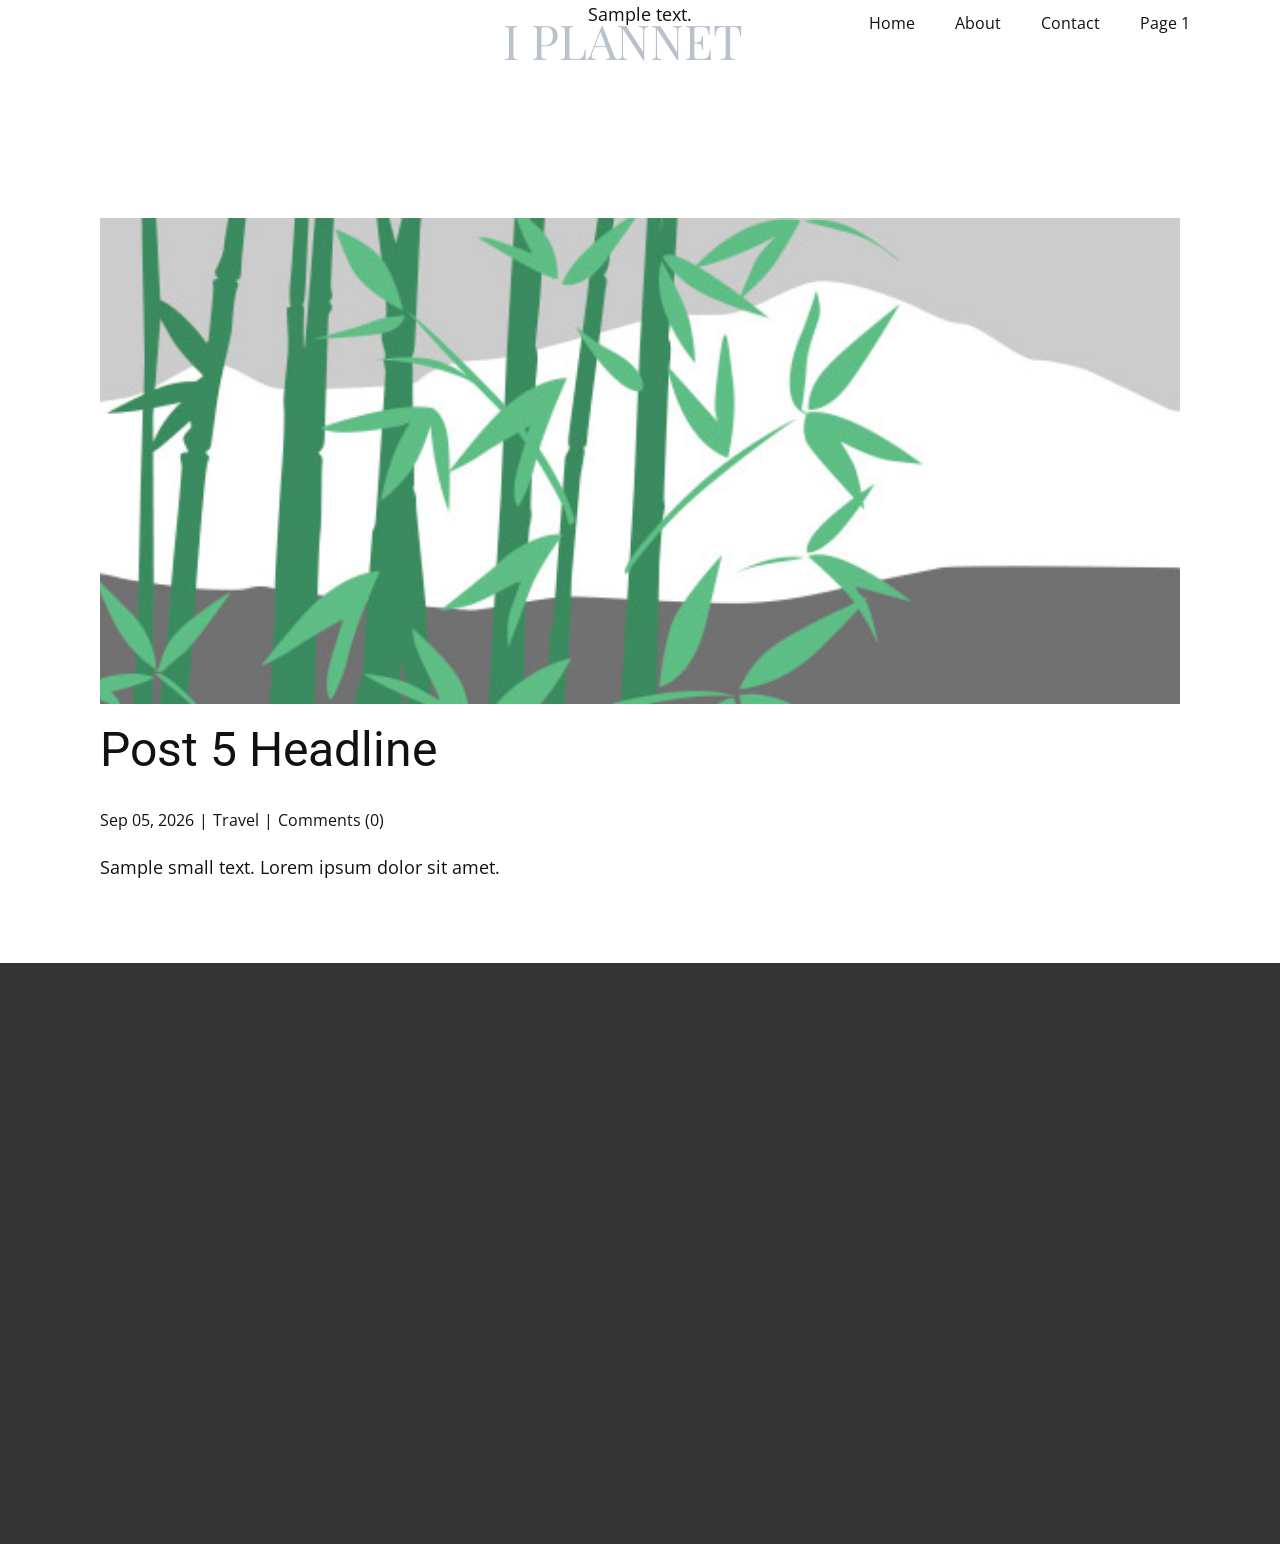
<file: blog/post-4.html>
<!DOCTYPE html>
<html style="font-size: 16px;" lang="en"><head>
    <meta name="viewport" content="width=device-width, initial-scale=1.0">
    <meta charset="utf-8">
    <meta name="keywords" content="Post 6 Headline">
    <meta name="description" content="Sample small text. Lorem ipsum dolor sit amet.">
    <title>Post 5 Headline</title>
    <link rel="stylesheet" href="../nicepage.css" media="screen">
<link rel="stylesheet" href="../Post-Template.css" media="screen">
    <script class="u-script" type="text/javascript" src="../jquery.js" defer=""></script>
    <script class="u-script" type="text/javascript" src="../nicepage.js" defer=""></script>
    <meta name="generator" content="Nicepage 8.7.0, nicepage.com">
    
    
    
    <link id="u-page-google-font" rel="stylesheet" href="https://fonts.googleapis.com/css2?display=swap&amp;family=Roboto:ital,wght@0,100;0,200;0,300;0,400;0,500;0,600;0,700;0,800;0,900;1,100;1,200;1,300;1,400;1,500;1,600;1,700;1,800;1,900&amp;family=Open+Sans:ital,wght@0,300;0,400;0,500;0,600;0,700;0,800;1,300;1,400;1,500;1,600;1,700;1,800&amp;family=Playfair+Display:ital,wght@0,400;0,500;0,600;0,700;0,800;0,900;1,400;1,500;1,600;1,700;1,800;1,900">
    <script type="application/ld+json">{
		"@context": "http://schema.org",
		"@type": "Organization",
		"name": ""
}</script>
    <meta name="theme-color" content="#478ac9">
  <meta data-intl-tel-input-cdn-path="intlTelInput/"><meta name="twitter:description" content="Sample small text. Lorem ipsum dolor sit amet."><meta property="og:type" content="article"><meta property="og:title" content="Post 5 Headline"><meta property="og:description" content="Sample small text. Lorem ipsum dolor sit amet."><meta property="og:image" content="../images/68f64b9d.jpeg"></head>
  <body data-path-to-root="./" data-include-products="false" class="u-body u-xl-mode" data-lang="en"><header class="u-clearfix u-header u-header" id="header-1"><div class="u-clearfix u-sheet u-valign-middle-lg u-valign-middle-md u-valign-middle-sm u-valign-middle-xs u-sheet-1">
        <p class="u-text u-text-default u-text-1">Sample text.</p>
        <p class="u-custom-font u-font-playfair-display u-text u-text-default u-text-palette-5-base u-text-2">i plannet </p>
        <p class="u-text u-text-default u-text-3"></p>
        <nav class="u-menu u-menu-one-level u-offcanvas u-menu-1" role="navigation" aria-label="Menu navigation">
          <div class="menu-collapse" style="font-size: 1rem; letter-spacing: 0px;">
            <a class="u-button-style u-custom-left-right-menu-spacing u-custom-padding-bottom u-custom-top-bottom-menu-spacing u-hamburger-link u-nav-link u-text-active-palette-1-base u-text-hover-palette-2-base" href="#" tabindex="-1" aria-label="Open menu" aria-controls="d2de">
              <svg class="u-svg-link" viewBox="0 0 24 24"><use xlink:href="#menu-hamburger"></use></svg>
              <svg class="u-svg-content" version="1.1" id="menu-hamburger" viewBox="0 0 16 16" x="0px" y="0px" xmlns:xlink="http://www.w3.org/1999/xlink" xmlns="http://www.w3.org/2000/svg"><g><rect y="1" width="16" height="2"></rect><rect y="7" width="16" height="2"></rect><rect y="13" width="16" height="2"></rect>
</g></svg>
            </a>
          </div>
          <div class="u-nav-container">
            <ul class="u-nav u-unstyled u-nav-1" role="menubar"><li class="u-nav-item" role="none"><a class="u-button-style u-nav-link u-text-active-palette-1-base u-text-hover-palette-2-base u-nav-link-2" href="../" role="menuitem">Home</a>
</li><li class="u-nav-item" role="none"><a class="u-button-style u-nav-link u-text-active-palette-1-base u-text-hover-palette-2-base u-nav-link-2" href="../About.html" role="menuitem">About</a>
</li><li class="u-nav-item" role="none"><a class="u-button-style u-nav-link u-text-active-palette-1-base u-text-hover-palette-2-base u-nav-link-2" href="../Contact.html" role="menuitem">Contact</a>
</li><li class="u-nav-item" role="none"><a class="u-button-style u-nav-link u-text-active-palette-1-base u-text-hover-palette-2-base u-nav-link-2" href="../Page-1.html" role="menuitem">Page 1</a>
</li></ul>
          </div>
          <div class="u-nav-container-collapse" id="d2de" role="region" aria-label="Menu panel">
            <div class="u-black u-container-style u-inner-container-layout u-opacity u-opacity-95 u-sidenav">
              <div class="u-inner-container-layout u-sidenav-overflow">
                <div class="u-menu-close" tabindex="-1" aria-label="Close menu"></div>
                <ul class="u-align-center u-nav u-popupmenu-items u-unstyled u-nav-2"><li class="u-nav-item"><a class="u-button-style u-nav-link" href="../">Home</a>
</li><li class="u-nav-item"><a class="u-button-style u-nav-link" href="../About.html">About</a>
</li><li class="u-nav-item"><a class="u-button-style u-nav-link" href="../Contact.html">Contact</a>
</li><li class="u-nav-item"><a class="u-button-style u-nav-link" href="../Page-1.html">Page 1</a>
</li></ul>
              </div>
            </div>
            <div class="u-black u-menu-overlay u-opacity u-opacity-70"></div>
          </div>
        </nav>
      </div></header>
    <section class="u-align-center u-clearfix u-section-1" id="block-3">
      <div class="u-clearfix u-sheet u-valign-middle-md u-valign-middle-sm u-valign-middle-xs u-sheet-1"><!--post_details--><!--post_details_options_json--><!--{"source":""}--><!--/post_details_options_json--><!--blog_post-->
        <div class="u-container-style u-expanded-width u-post-details u-post-details-1">
          <div class="u-container-layout u-valign-middle u-container-layout-1"><!--blog_post_image-->
            <img alt="" class="u-blog-control u-expanded-width u-image u-image-default u-image-1" src="../images/68f64b9d.jpeg"><!--/blog_post_image--><!--blog_post_header-->
            <h2 class="u-blog-control u-text u-text-1">Post 5 Headline</h2><!--/blog_post_header--><!--blog_post_metadata-->
            <div class="u-blog-control u-metadata u-metadata-1"><!--blog_post_metadata_date--><span class="u-meta-date u-meta-icon">Sep 05, 2026</span><!--/blog_post_metadata_date--><!--blog_post_metadata_category--><span class="u-meta-category u-meta-icon"><a href="/blog/blog.html#/blog-1///2">Travel</a></span><!--/blog_post_metadata_category--><!--blog_post_metadata_comments--><span class="u-meta-comments u-meta-icon"><!--blog_post_metadata_comments_content-->Comments (0)<!--/blog_post_metadata_comments_content--></span><!--/blog_post_metadata_comments-->
            </div><!--/blog_post_metadata--><!--blog_post_content-->
            <div class="u-align-justify u-blog-control u-post-content u-text u-text-2 fr-view">
  <p>Sample small text. Lorem ipsum dolor sit amet.</p>
  </div><!--/blog_post_content-->
          </div>
        </div><!--/blog_post--><!--/post_details-->
      </div>
    </section>
    
    
    
    <footer class="u-clearfix u-footer u-grey-80" id="footer-1"><div class="u-clearfix u-sheet u-sheet-1"></div></footer>
    <section class="u-backlink u-clearfix u-grey-80"></section>
  
</body></html>
</file>
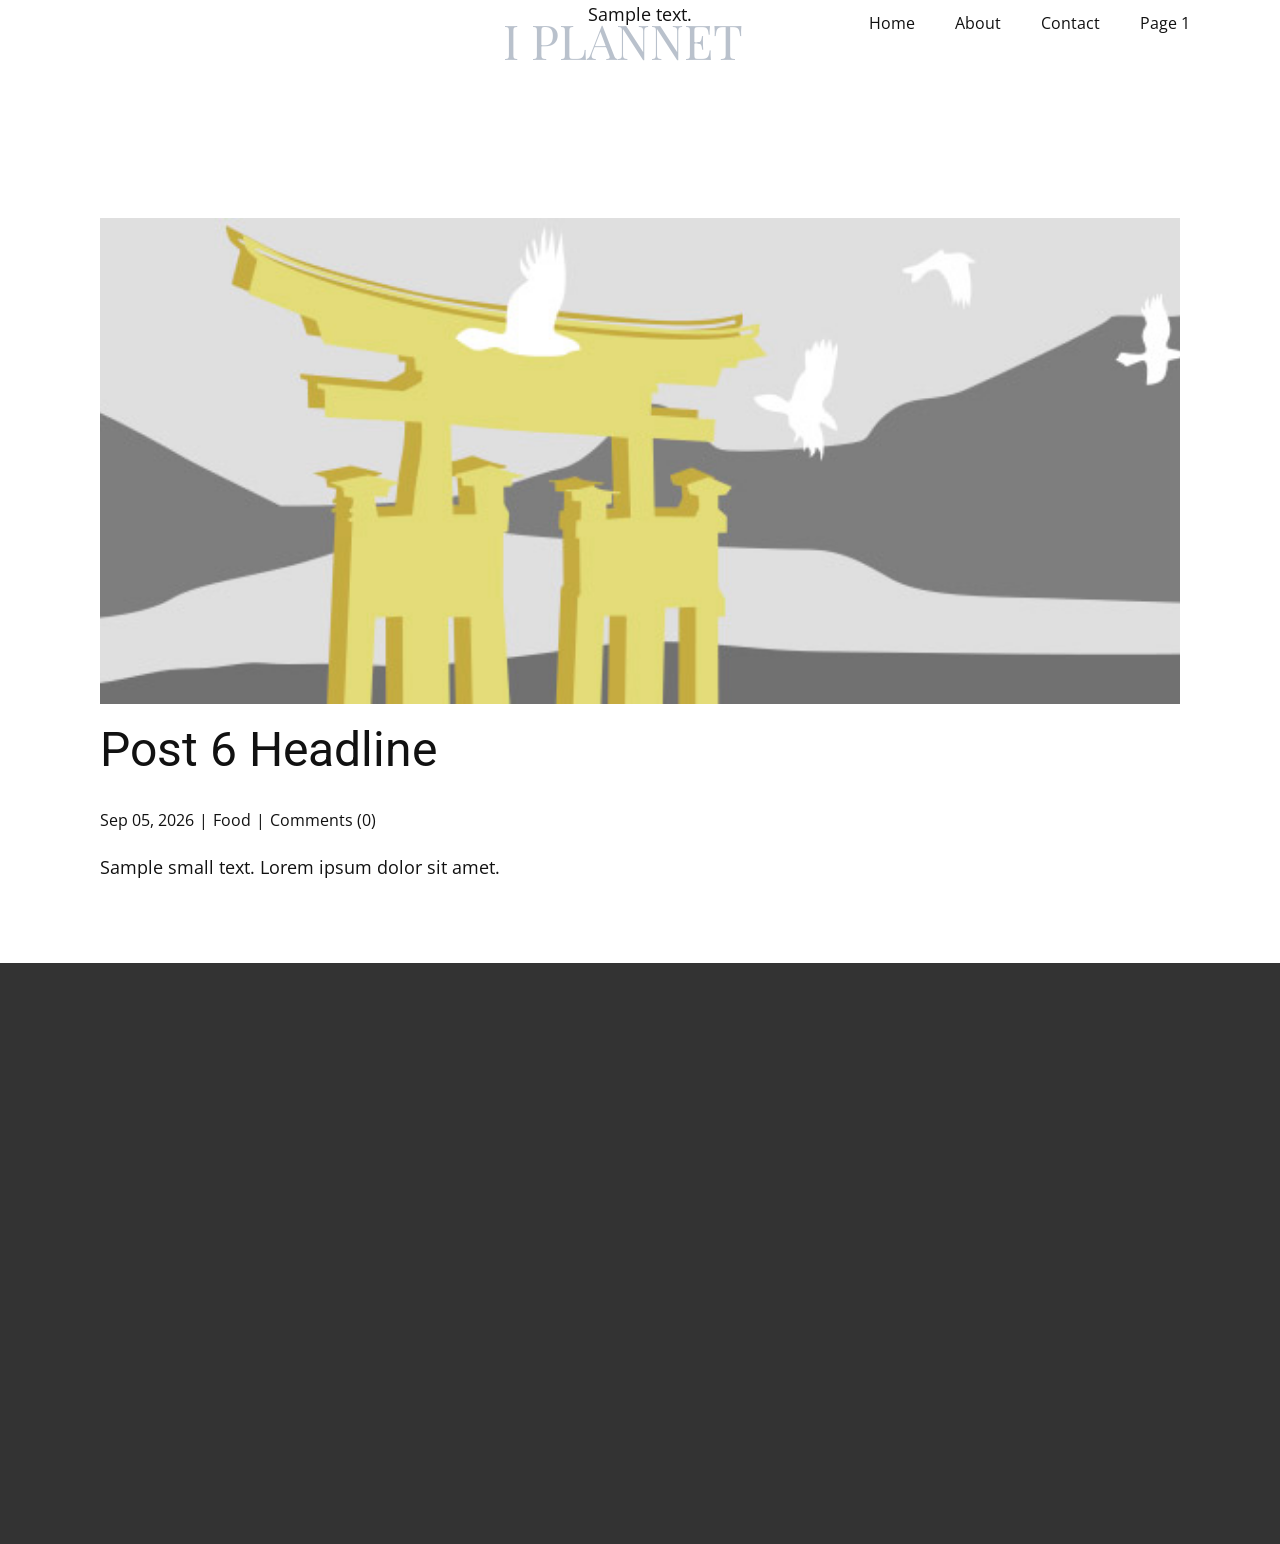
<file: blog/post-5.html>
<!DOCTYPE html>
<html style="font-size: 16px;" lang="en"><head>
    <meta name="viewport" content="width=device-width, initial-scale=1.0">
    <meta charset="utf-8">
    <meta name="keywords" content="Post 6 Headline">
    <meta name="description" content="Sample small text. Lorem ipsum dolor sit amet.">
    <title>Post 6 Headline</title>
    <link rel="stylesheet" href="../nicepage.css" media="screen">
<link rel="stylesheet" href="../Post-Template.css" media="screen">
    <script class="u-script" type="text/javascript" src="../jquery.js" defer=""></script>
    <script class="u-script" type="text/javascript" src="../nicepage.js" defer=""></script>
    <meta name="generator" content="Nicepage 8.7.0, nicepage.com">
    
    
    
    <link id="u-page-google-font" rel="stylesheet" href="https://fonts.googleapis.com/css2?display=swap&amp;family=Roboto:ital,wght@0,100;0,200;0,300;0,400;0,500;0,600;0,700;0,800;0,900;1,100;1,200;1,300;1,400;1,500;1,600;1,700;1,800;1,900&amp;family=Open+Sans:ital,wght@0,300;0,400;0,500;0,600;0,700;0,800;1,300;1,400;1,500;1,600;1,700;1,800&amp;family=Playfair+Display:ital,wght@0,400;0,500;0,600;0,700;0,800;0,900;1,400;1,500;1,600;1,700;1,800;1,900">
    <script type="application/ld+json">{
		"@context": "http://schema.org",
		"@type": "Organization",
		"name": ""
}</script>
    <meta name="theme-color" content="#478ac9">
  <meta data-intl-tel-input-cdn-path="intlTelInput/"><meta name="twitter:description" content="Sample small text. Lorem ipsum dolor sit amet."><meta property="og:type" content="article"><meta property="og:title" content="Post 6 Headline"><meta property="og:description" content="Sample small text. Lorem ipsum dolor sit amet."><meta property="og:image" content="../images/8ad73f3c.jpeg"></head>
  <body data-path-to-root="./" data-include-products="false" class="u-body u-xl-mode" data-lang="en"><header class="u-clearfix u-header u-header" id="header-1"><div class="u-clearfix u-sheet u-valign-middle-lg u-valign-middle-md u-valign-middle-sm u-valign-middle-xs u-sheet-1">
        <p class="u-text u-text-default u-text-1">Sample text.</p>
        <p class="u-custom-font u-font-playfair-display u-text u-text-default u-text-palette-5-base u-text-2">i plannet </p>
        <p class="u-text u-text-default u-text-3"></p>
        <nav class="u-menu u-menu-one-level u-offcanvas u-menu-1" role="navigation" aria-label="Menu navigation">
          <div class="menu-collapse" style="font-size: 1rem; letter-spacing: 0px;">
            <a class="u-button-style u-custom-left-right-menu-spacing u-custom-padding-bottom u-custom-top-bottom-menu-spacing u-hamburger-link u-nav-link u-text-active-palette-1-base u-text-hover-palette-2-base" href="#" tabindex="-1" aria-label="Open menu" aria-controls="d2de">
              <svg class="u-svg-link" viewBox="0 0 24 24"><use xlink:href="#menu-hamburger"></use></svg>
              <svg class="u-svg-content" version="1.1" id="menu-hamburger" viewBox="0 0 16 16" x="0px" y="0px" xmlns:xlink="http://www.w3.org/1999/xlink" xmlns="http://www.w3.org/2000/svg"><g><rect y="1" width="16" height="2"></rect><rect y="7" width="16" height="2"></rect><rect y="13" width="16" height="2"></rect>
</g></svg>
            </a>
          </div>
          <div class="u-nav-container">
            <ul class="u-nav u-unstyled u-nav-1" role="menubar"><li class="u-nav-item" role="none"><a class="u-button-style u-nav-link u-text-active-palette-1-base u-text-hover-palette-2-base u-nav-link-2" href="../" role="menuitem">Home</a>
</li><li class="u-nav-item" role="none"><a class="u-button-style u-nav-link u-text-active-palette-1-base u-text-hover-palette-2-base u-nav-link-2" href="../About.html" role="menuitem">About</a>
</li><li class="u-nav-item" role="none"><a class="u-button-style u-nav-link u-text-active-palette-1-base u-text-hover-palette-2-base u-nav-link-2" href="../Contact.html" role="menuitem">Contact</a>
</li><li class="u-nav-item" role="none"><a class="u-button-style u-nav-link u-text-active-palette-1-base u-text-hover-palette-2-base u-nav-link-2" href="../Page-1.html" role="menuitem">Page 1</a>
</li></ul>
          </div>
          <div class="u-nav-container-collapse" id="d2de" role="region" aria-label="Menu panel">
            <div class="u-black u-container-style u-inner-container-layout u-opacity u-opacity-95 u-sidenav">
              <div class="u-inner-container-layout u-sidenav-overflow">
                <div class="u-menu-close" tabindex="-1" aria-label="Close menu"></div>
                <ul class="u-align-center u-nav u-popupmenu-items u-unstyled u-nav-2"><li class="u-nav-item"><a class="u-button-style u-nav-link" href="../">Home</a>
</li><li class="u-nav-item"><a class="u-button-style u-nav-link" href="../About.html">About</a>
</li><li class="u-nav-item"><a class="u-button-style u-nav-link" href="../Contact.html">Contact</a>
</li><li class="u-nav-item"><a class="u-button-style u-nav-link" href="../Page-1.html">Page 1</a>
</li></ul>
              </div>
            </div>
            <div class="u-black u-menu-overlay u-opacity u-opacity-70"></div>
          </div>
        </nav>
      </div></header>
    <section class="u-align-center u-clearfix u-section-1" id="block-3">
      <div class="u-clearfix u-sheet u-valign-middle-md u-valign-middle-sm u-valign-middle-xs u-sheet-1"><!--post_details--><!--post_details_options_json--><!--{"source":""}--><!--/post_details_options_json--><!--blog_post-->
        <div class="u-container-style u-expanded-width u-post-details u-post-details-1">
          <div class="u-container-layout u-valign-middle u-container-layout-1"><!--blog_post_image-->
            <img alt="" class="u-blog-control u-expanded-width u-image u-image-default u-image-1" src="../images/8ad73f3c.jpeg"><!--/blog_post_image--><!--blog_post_header-->
            <h2 class="u-blog-control u-text u-text-1">Post 6 Headline</h2><!--/blog_post_header--><!--blog_post_metadata-->
            <div class="u-blog-control u-metadata u-metadata-1"><!--blog_post_metadata_date--><span class="u-meta-date u-meta-icon">Sep 05, 2026</span><!--/blog_post_metadata_date--><!--blog_post_metadata_category--><span class="u-meta-category u-meta-icon"><a href="/blog/blog.html#/blog-1///1">Food</a></span><!--/blog_post_metadata_category--><!--blog_post_metadata_comments--><span class="u-meta-comments u-meta-icon"><!--blog_post_metadata_comments_content-->Comments (0)<!--/blog_post_metadata_comments_content--></span><!--/blog_post_metadata_comments-->
            </div><!--/blog_post_metadata--><!--blog_post_content-->
            <div class="u-align-justify u-blog-control u-post-content u-text u-text-2 fr-view">
  <p>Sample small text. Lorem ipsum dolor sit amet.</p>
  </div><!--/blog_post_content-->
          </div>
        </div><!--/blog_post--><!--/post_details-->
      </div>
    </section>
    
    
    
    <footer class="u-clearfix u-footer u-grey-80" id="footer-1"><div class="u-clearfix u-sheet u-sheet-1"></div></footer>
    <section class="u-backlink u-clearfix u-grey-80"></section>
  
</body></html>
</file>
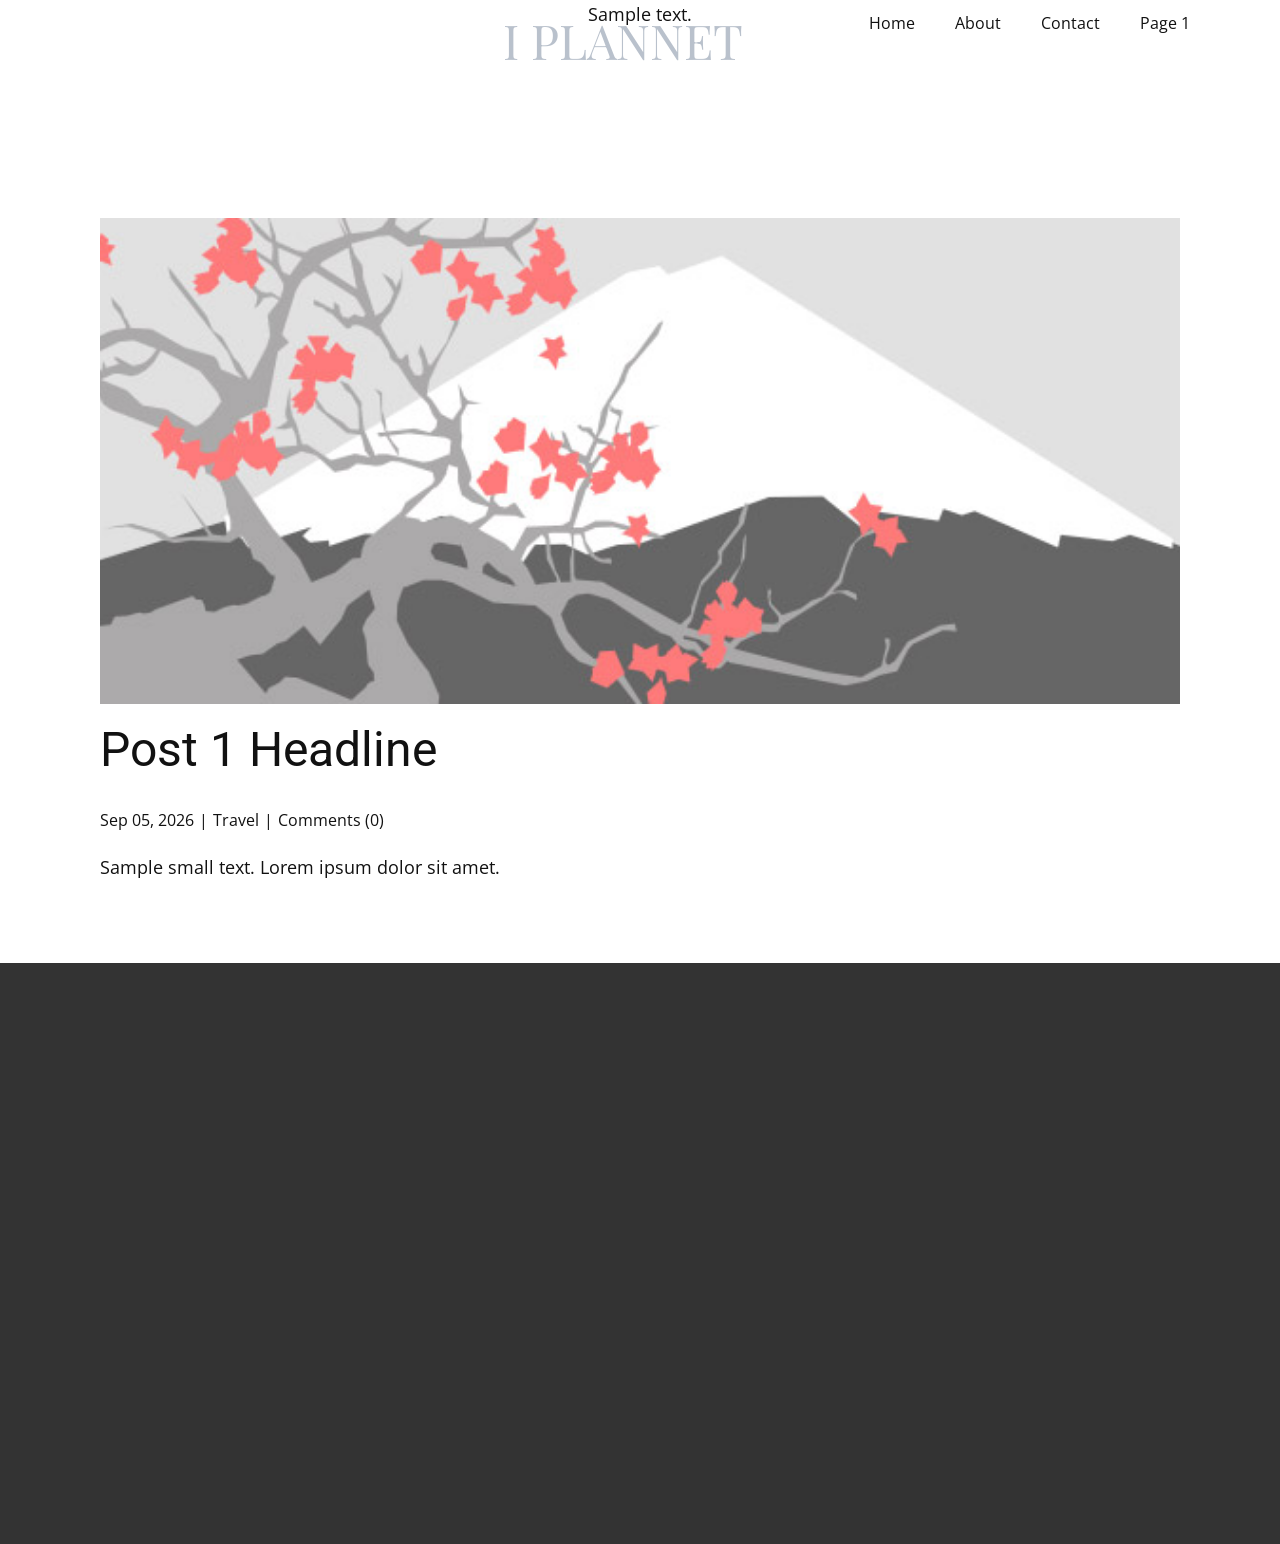
<file: blog/post.html>
<!DOCTYPE html>
<html style="font-size: 16px;" lang="en"><head>
    <meta name="viewport" content="width=device-width, initial-scale=1.0">
    <meta charset="utf-8">
    <meta name="keywords" content="Post 6 Headline">
    <meta name="description" content="Sample small text. Lorem ipsum dolor sit amet.">
    <title>Post 1 Headline</title>
    <link rel="stylesheet" href="../nicepage.css" media="screen">
<link rel="stylesheet" href="../Post-Template.css" media="screen">
    <script class="u-script" type="text/javascript" src="../jquery.js" defer=""></script>
    <script class="u-script" type="text/javascript" src="../nicepage.js" defer=""></script>
    <meta name="generator" content="Nicepage 8.7.0, nicepage.com">
    
    
    
    <link id="u-page-google-font" rel="stylesheet" href="https://fonts.googleapis.com/css2?display=swap&amp;family=Roboto:ital,wght@0,100;0,200;0,300;0,400;0,500;0,600;0,700;0,800;0,900;1,100;1,200;1,300;1,400;1,500;1,600;1,700;1,800;1,900&amp;family=Open+Sans:ital,wght@0,300;0,400;0,500;0,600;0,700;0,800;1,300;1,400;1,500;1,600;1,700;1,800&amp;family=Playfair+Display:ital,wght@0,400;0,500;0,600;0,700;0,800;0,900;1,400;1,500;1,600;1,700;1,800;1,900">
    <script type="application/ld+json">{
		"@context": "http://schema.org",
		"@type": "Organization",
		"name": ""
}</script>
    <meta name="theme-color" content="#478ac9">
  <meta data-intl-tel-input-cdn-path="intlTelInput/"><meta name="twitter:description" content="Sample small text. Lorem ipsum dolor sit amet."><meta property="og:type" content="article"><meta property="og:title" content="Post 1 Headline"><meta property="og:description" content="Sample small text. Lorem ipsum dolor sit amet."><meta property="og:image" content="../images/0fd3416c.jpeg"></head>
  <body data-path-to-root="./" data-include-products="false" class="u-body u-xl-mode" data-lang="en"><header class="u-clearfix u-header u-header" id="header-1"><div class="u-clearfix u-sheet u-valign-middle-lg u-valign-middle-md u-valign-middle-sm u-valign-middle-xs u-sheet-1">
        <p class="u-text u-text-default u-text-1">Sample text.</p>
        <p class="u-custom-font u-font-playfair-display u-text u-text-default u-text-palette-5-base u-text-2">i plannet </p>
        <p class="u-text u-text-default u-text-3"></p>
        <nav class="u-menu u-menu-one-level u-offcanvas u-menu-1" role="navigation" aria-label="Menu navigation">
          <div class="menu-collapse" style="font-size: 1rem; letter-spacing: 0px;">
            <a class="u-button-style u-custom-left-right-menu-spacing u-custom-padding-bottom u-custom-top-bottom-menu-spacing u-hamburger-link u-nav-link u-text-active-palette-1-base u-text-hover-palette-2-base" href="#" tabindex="-1" aria-label="Open menu" aria-controls="d2de">
              <svg class="u-svg-link" viewBox="0 0 24 24"><use xlink:href="#menu-hamburger"></use></svg>
              <svg class="u-svg-content" version="1.1" id="menu-hamburger" viewBox="0 0 16 16" x="0px" y="0px" xmlns:xlink="http://www.w3.org/1999/xlink" xmlns="http://www.w3.org/2000/svg"><g><rect y="1" width="16" height="2"></rect><rect y="7" width="16" height="2"></rect><rect y="13" width="16" height="2"></rect>
</g></svg>
            </a>
          </div>
          <div class="u-nav-container">
            <ul class="u-nav u-unstyled u-nav-1" role="menubar"><li class="u-nav-item" role="none"><a class="u-button-style u-nav-link u-text-active-palette-1-base u-text-hover-palette-2-base u-nav-link-2" href="../" role="menuitem">Home</a>
</li><li class="u-nav-item" role="none"><a class="u-button-style u-nav-link u-text-active-palette-1-base u-text-hover-palette-2-base u-nav-link-2" href="../About.html" role="menuitem">About</a>
</li><li class="u-nav-item" role="none"><a class="u-button-style u-nav-link u-text-active-palette-1-base u-text-hover-palette-2-base u-nav-link-2" href="../Contact.html" role="menuitem">Contact</a>
</li><li class="u-nav-item" role="none"><a class="u-button-style u-nav-link u-text-active-palette-1-base u-text-hover-palette-2-base u-nav-link-2" href="../Page-1.html" role="menuitem">Page 1</a>
</li></ul>
          </div>
          <div class="u-nav-container-collapse" id="d2de" role="region" aria-label="Menu panel">
            <div class="u-black u-container-style u-inner-container-layout u-opacity u-opacity-95 u-sidenav">
              <div class="u-inner-container-layout u-sidenav-overflow">
                <div class="u-menu-close" tabindex="-1" aria-label="Close menu"></div>
                <ul class="u-align-center u-nav u-popupmenu-items u-unstyled u-nav-2"><li class="u-nav-item"><a class="u-button-style u-nav-link" href="../">Home</a>
</li><li class="u-nav-item"><a class="u-button-style u-nav-link" href="../About.html">About</a>
</li><li class="u-nav-item"><a class="u-button-style u-nav-link" href="../Contact.html">Contact</a>
</li><li class="u-nav-item"><a class="u-button-style u-nav-link" href="../Page-1.html">Page 1</a>
</li></ul>
              </div>
            </div>
            <div class="u-black u-menu-overlay u-opacity u-opacity-70"></div>
          </div>
        </nav>
      </div></header>
    <section class="u-align-center u-clearfix u-section-1" id="block-3">
      <div class="u-clearfix u-sheet u-valign-middle-md u-valign-middle-sm u-valign-middle-xs u-sheet-1"><!--post_details--><!--post_details_options_json--><!--{"source":""}--><!--/post_details_options_json--><!--blog_post-->
        <div class="u-container-style u-expanded-width u-post-details u-post-details-1">
          <div class="u-container-layout u-valign-middle u-container-layout-1"><!--blog_post_image-->
            <img alt="" class="u-blog-control u-expanded-width u-image u-image-default u-image-1" src="../images/0fd3416c.jpeg"><!--/blog_post_image--><!--blog_post_header-->
            <h2 class="u-blog-control u-text u-text-1">Post 1 Headline</h2><!--/blog_post_header--><!--blog_post_metadata-->
            <div class="u-blog-control u-metadata u-metadata-1"><!--blog_post_metadata_date--><span class="u-meta-date u-meta-icon">Sep 05, 2026</span><!--/blog_post_metadata_date--><!--blog_post_metadata_category--><span class="u-meta-category u-meta-icon"><a href="/blog/blog.html#/blog-1///2">Travel</a></span><!--/blog_post_metadata_category--><!--blog_post_metadata_comments--><span class="u-meta-comments u-meta-icon"><!--blog_post_metadata_comments_content-->Comments (0)<!--/blog_post_metadata_comments_content--></span><!--/blog_post_metadata_comments-->
            </div><!--/blog_post_metadata--><!--blog_post_content-->
            <div class="u-align-justify u-blog-control u-post-content u-text u-text-2 fr-view">
  <p>Sample small text. Lorem ipsum dolor sit amet.</p>
  </div><!--/blog_post_content-->
          </div>
        </div><!--/blog_post--><!--/post_details-->
      </div>
    </section>
    
    
    
    <footer class="u-clearfix u-footer u-grey-80" id="footer-1"><div class="u-clearfix u-sheet u-sheet-1"></div></footer>
    <section class="u-backlink u-clearfix u-grey-80"></section>
  
</body></html>
</file>
